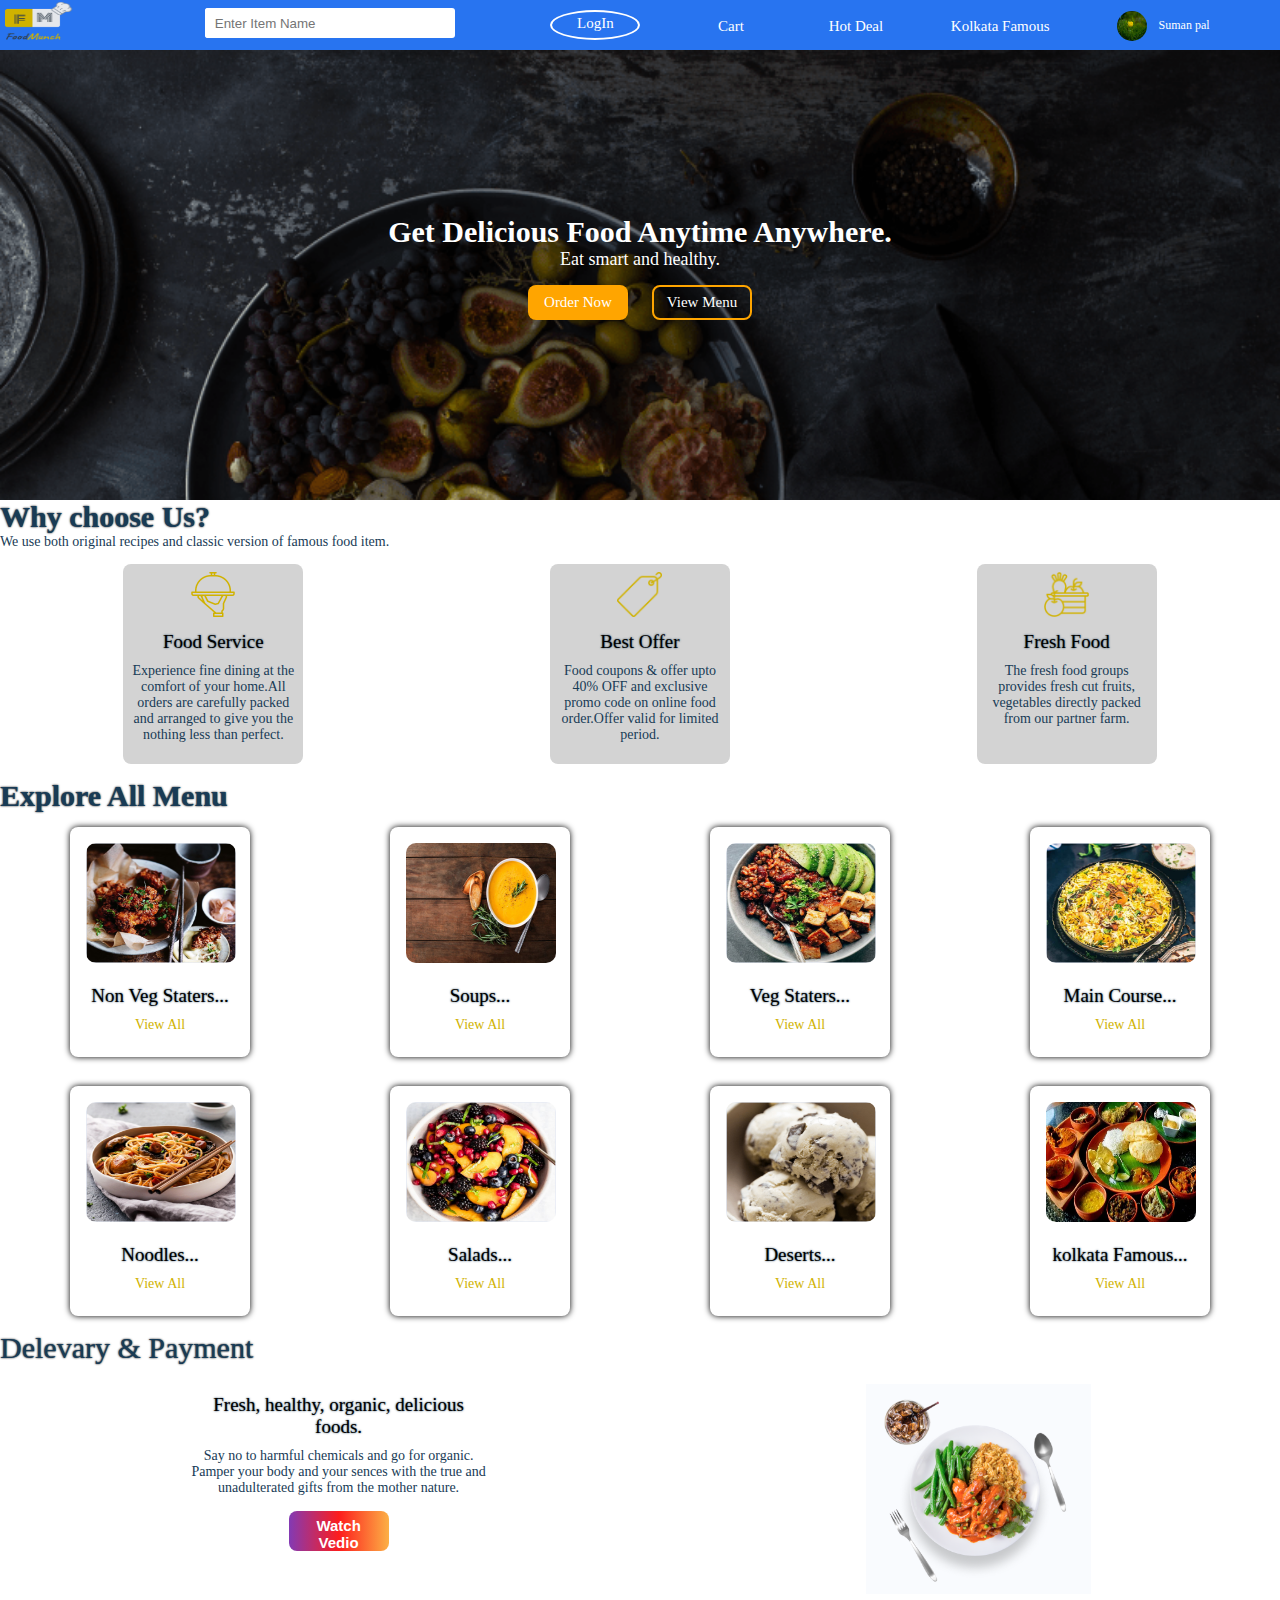
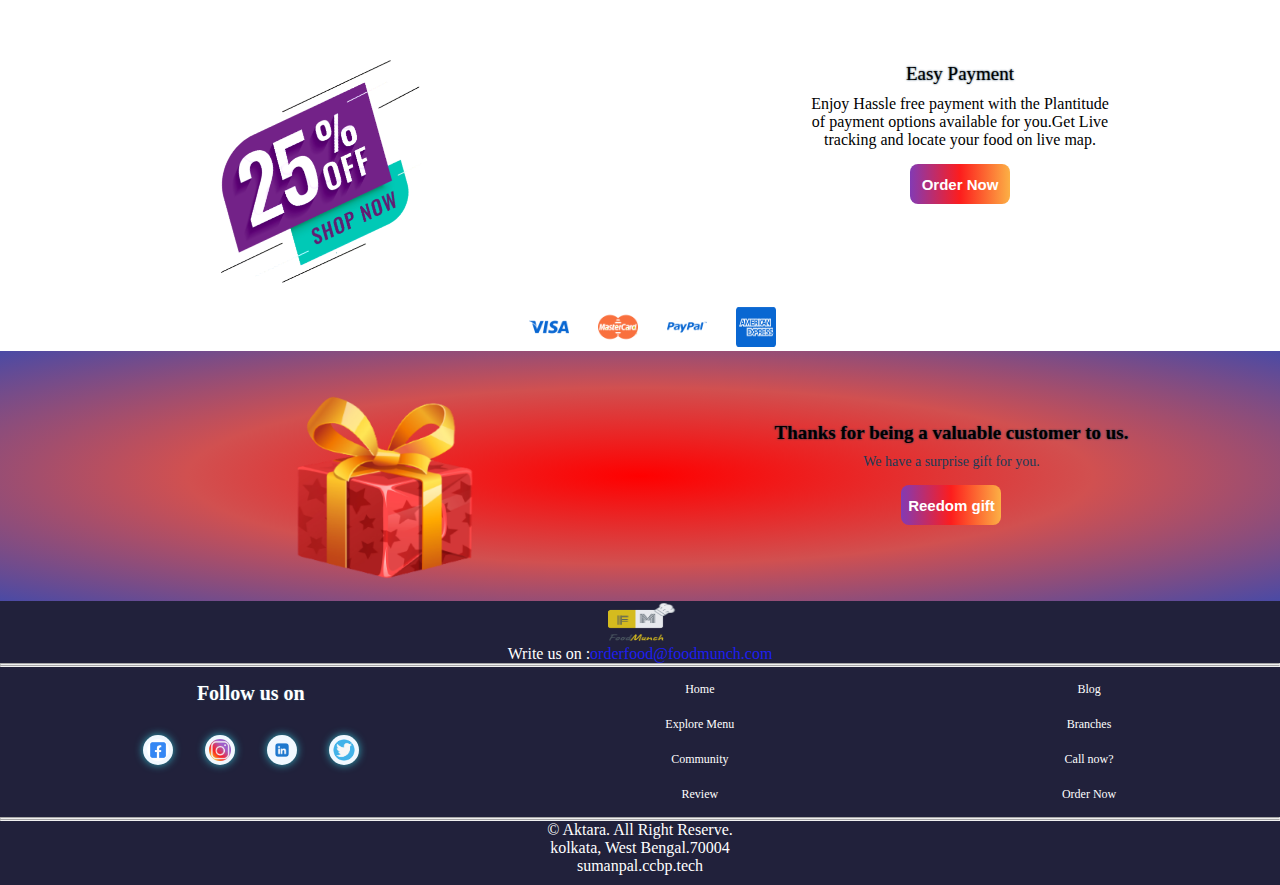
<file: index.html>
<!DOCTYPE html>
<html lang="en">
<head>
    <meta charset="UTF-8">
    <meta name="viewport" content="width=device-width, initial-scale=1.0">
    <link rel="stylesheet" href="food.css">
    <link rel="stylesheet" href="https://cdnjs.cloudflare.com/ajax/libs/font-awesome/6.4.2/css/all.min.css" integrity="sha512-z3gLpd7yknf1YoNbCzqRKc4qyor8gaKU1qmn+CShxbuBusANI9QpRohGBreCFkKxLhei6S9CQXFEbbKuqLg0DA==" crossorigin="anonymous" referrerpolicy="no-referrer" />




    <title>Order Food anytime,anywhere</title>
</head>
<body>
   
    <header>
        <a href="food.html"><img src="fm_logo.png" alt="" class="nav_logo"></a>
         <div class="search">
            <input  class="input"  type="text" placeholder="Enter Item Name "> <a href="#mnu"><div class="label"><label for="" > <i class="fa-solid fa-magnifying-glass" ></i></label></div></a>
         </div>
         <div >
            <a href="login.html"><p class="log">LogIn</p></a>
         </div>
         <div class="cart"><i class="fa-solid fa-cart-shopping"></i> Cart</div>
         <a href="#mnu"><div class="deal">Hot Deal</div></a>
       <div ><a href="kol.html">  <div class="kol">Kolkata Famous</div></a></div>
        <div class="login-photo-cnt">
            
            <div ><img src="field.jpeg" alt="" class="profile-photo"></div>
            <p class="user-name">Suman pal</p>
        </div>
    </header>
<!-- js hover -->
<div id="lg">
</div>
<div id="crt_hvr">
  
</div>



    <!-- banner section -->
    <div class="banner">
       
        <h1 class="banner_heading">Get Delicious Food Anytime Anywhere.</h1>
        <p class="banner_des">Eat smart and healthy.</p>
        <div>
           <a href=""> <button class="btn1">Order Now</button></a>
        <a href="#mnu"><button class="btn2" > View Menu</button></a>
        </div>
    </div>
       
    </div>
    <!-- why choose us section -->
    <h2 class="wcu">Why choose Us?</h2>
    <p class="wcu_para">We use both original recipes and classic version of famous food item.</p>
    <div class="wcu_cnt">
        <div class="wcu_card">
            <img src="food-serve.png" alt="" class="wcu_img">
            <p class="wcu_head">Food Service</p>
            <p class="wcu_para">Experience fine dining at the comfort of your home.All orders are carefully packed and arranged to give you the nothing less than perfect.</p>
        </div>
        <div class="wcu_card">
            <img src="offers-img.png" alt="" class="wcu_img">
            <p class="wcu_head">Best Offer</p>
            <p class="wcu_para">Food coupons & offer upto 40% OFF and exclusive promo code on online food order.Offer valid for limited period.</p>
        </div>
        <div class="wcu_card">
            <img src="fruits-img.png" alt="" class="wcu_img">
            <p class="wcu_head">Fresh Food
            <p class="wcu_para">The fresh food groups provides fresh cut fruits, vegetables directly packed from our partner farm. </p>
        </div>
    </div>
    
   
    
    <!-- menu Section -->
<div id="mnu">
    <h2 class="wcu">Explore All Menu</h2>
    <div class="menu">
        <div class="menu_card">
            <img src="food1.png" alt="" class="menu_img">
            <p class="wcu_head">Non Veg Staters...</p>
            <a href="nonveg.html"> <div class="menu_des">
                <p class="menu_des">View All <i class="fa-solid fa-arrow-right"></i></p>
            </div></a>
        </div>
        <div class="menu_card">
            <img src="soup/soup1.jpg" alt="" class="menu_img">
            <p class="wcu_head">Soups...</p>
            <a href="soup.html"> <div class="menu_des">
                <p class="menu_des">View All <i class="fa-solid fa-arrow-right"></i></p>
            </div></a>
        </div>
        <div class="menu_card">

            <img src="food2.png" alt="" class="menu_img">
            <p class="wcu_head"> Veg Staters...</p>
            <a href="veg.html"> <div class="menu_des">
                <p class="menu_des">View All <i class="fa-solid fa-arrow-right"></i></p>
        </div></a>
    </div>
    <div class="menu_card">
        <img src="food5.png" alt="" class="menu_img">
        <p class="wcu_head">Main Course...</p>
        <a href="maincourse.html"> <div class="menu_des">
            <p class="menu_des">View All <i class="fa-solid fa-arrow-right"></i></p>
        </div></a>
    </div>
</div>

<div class="menu">
    <div class="menu_card">
        <img src="food6.png" alt="" class="menu_img">
        <p class="wcu_head">Noodles...</p>
        <a href="noodles.html"> <div class="menu_des">
            <p class="menu_des">View All <i class="fa-solid fa-arrow-right"></i></p>
        </div></a>
    </div>
    <div class="menu_card">
        <img src="food7.png" alt="" class="menu_img">
        <p class="wcu_head">Salads...</p>
        <a href="salad.html"> <div class="menu_des">
            <p class="menu_des">View All <i class="fa-solid fa-arrow-right"></i></p>
        </div></a>
    </div>
    <div class="menu_card">

        <img src="food9.png" alt="" class="menu_img">
        <p class="wcu_head"> Deserts...</p>
        <a href="desert.html"> <div class="menu_des">
            <p class="menu_des">View All <i class="fa-solid fa-arrow-right"></i></p>
    </div></a>
</div>
<div class="menu_card">
    <img src="food8.webp" alt="" class="menu_img">
    <p class="wcu_head">kolkata Famous...</p>
    <a href="kol.html"> <div class="menu_des">
        <p class="menu_des">View All <i class="fa-solid fa-arrow-right"></i></p>
    </div></a>
</div>
</div>
</div>
<!-- Delevary & Payment Section -->
<p class="wcu">Delevary & Payment</p>
<div class="d_p">
    <div class="d_p1">
        <p class="wcu_head">Fresh, healthy, organic, delicious foods.</p>
        <p class="wcu_para">Say no to harmful chemicals and go for organic. Pamper your body and your sences with the true and unadulterated gifts from the mother nature.</p>
        <a href="https://www.youtube.com/watch?v=Ia7NVoGnT3U&pp=ygUUaGVhbHRoeSBmb29kIHJlY2lwZXM%3D"><button class="D_P_button">Watch Vedio</button></a>
    </div>
    <div class="d_p2">
        <img src="food10.png" alt="" class="D_P_img">
    </div>
</div>
<div class="d_p">
    <div >
        <img src="offer1.png" alt="" class="d_p4">
    </div>
    <div class="d_p3">
        <p class="wcu_head"> Easy Payment</p>
        <p>Enjoy Hassle free payment with the Plantitude of payment options available for you.Get Live tracking and locate your food on live map.</p>
        
        <a href="#mnu"><button class="D_P_button"> Order Now</button></a>
    </div>
</div>
<div class="payment">
    <img src="footer1.png" alt="" class="pmt_option">
    <img src="footer2.png" alt="" class="pmt_option">
    <img src="footer3.png" alt="" class="pmt_option">
    <img src="footer5.png" alt="" class="pmt_option">
    
</div>
<!-- gift section -->
<div class="gift_sec">
    <div >
        <img src="gift.png" alt="" class="gift_img">
    </div>
    <div>
        <h2 class="wcu_head">Thanks for being a valuable customer to us.</h2>
        <p class="wcu_para">We have a surprise gift for you.</p>
      <a href="gift.html">  <button class="D_P_button">Reedom gift</button></a>
    </div>
</div>
<!-- footer Section -->
    
<footer >
    <img src="fm_logo.png" alt="" class="nav_logo">
    <p>Write us on  :<a href="mail:orderfood@foodmunch.com;">orderfood@foodmunch.com</a></p>
    <hr>
    <hr>
    <div class="footer_item">
        <div>
            <p class="wcu_head" id="follow">Follow us on</p>
            <a href="htpps//:fb.com" target="_blank"><img src="../fb.avif" alt="" class="icon"></a>
           <a href="htpps//:instagram.com" target="_blank"> <img src="../insta.png" alt="" class="icon"></a>
            <a href="htpps//:Linkedin.com" target="_blank"><img src="../linkedin.webp" alt="" class="icon"></a>
            <a href="htpps//:tweeter.com" target="_blank"><img src="../tweet.png" alt="" class="icon"></a>
        </div>
        <div >
            <p class="footer_card">Home</p>
            <p class="footer_card">Explore Menu</p>
            <p class="footer_card"> Community</p>
            <p  class="footer_card">Review</p>
        </div>
        <div>
            <p class="footer_card">Blog</p>
            <p class="footer_card">Branches</p>
            <p class="footer_card"> Call now?</p>
            <p  class="footer_card">Order Now</p>
        </div>

    </div>
    <hr><hr>
    <p> &copy; Aktara. All Right Reserve.</p>
    <p>kolkata, West Bengal.70004</p>
    <p>sumanpal.ccbp.tech</p>
</footer>
   <script src="food.js"></script>    
</body>
</html>
</file>
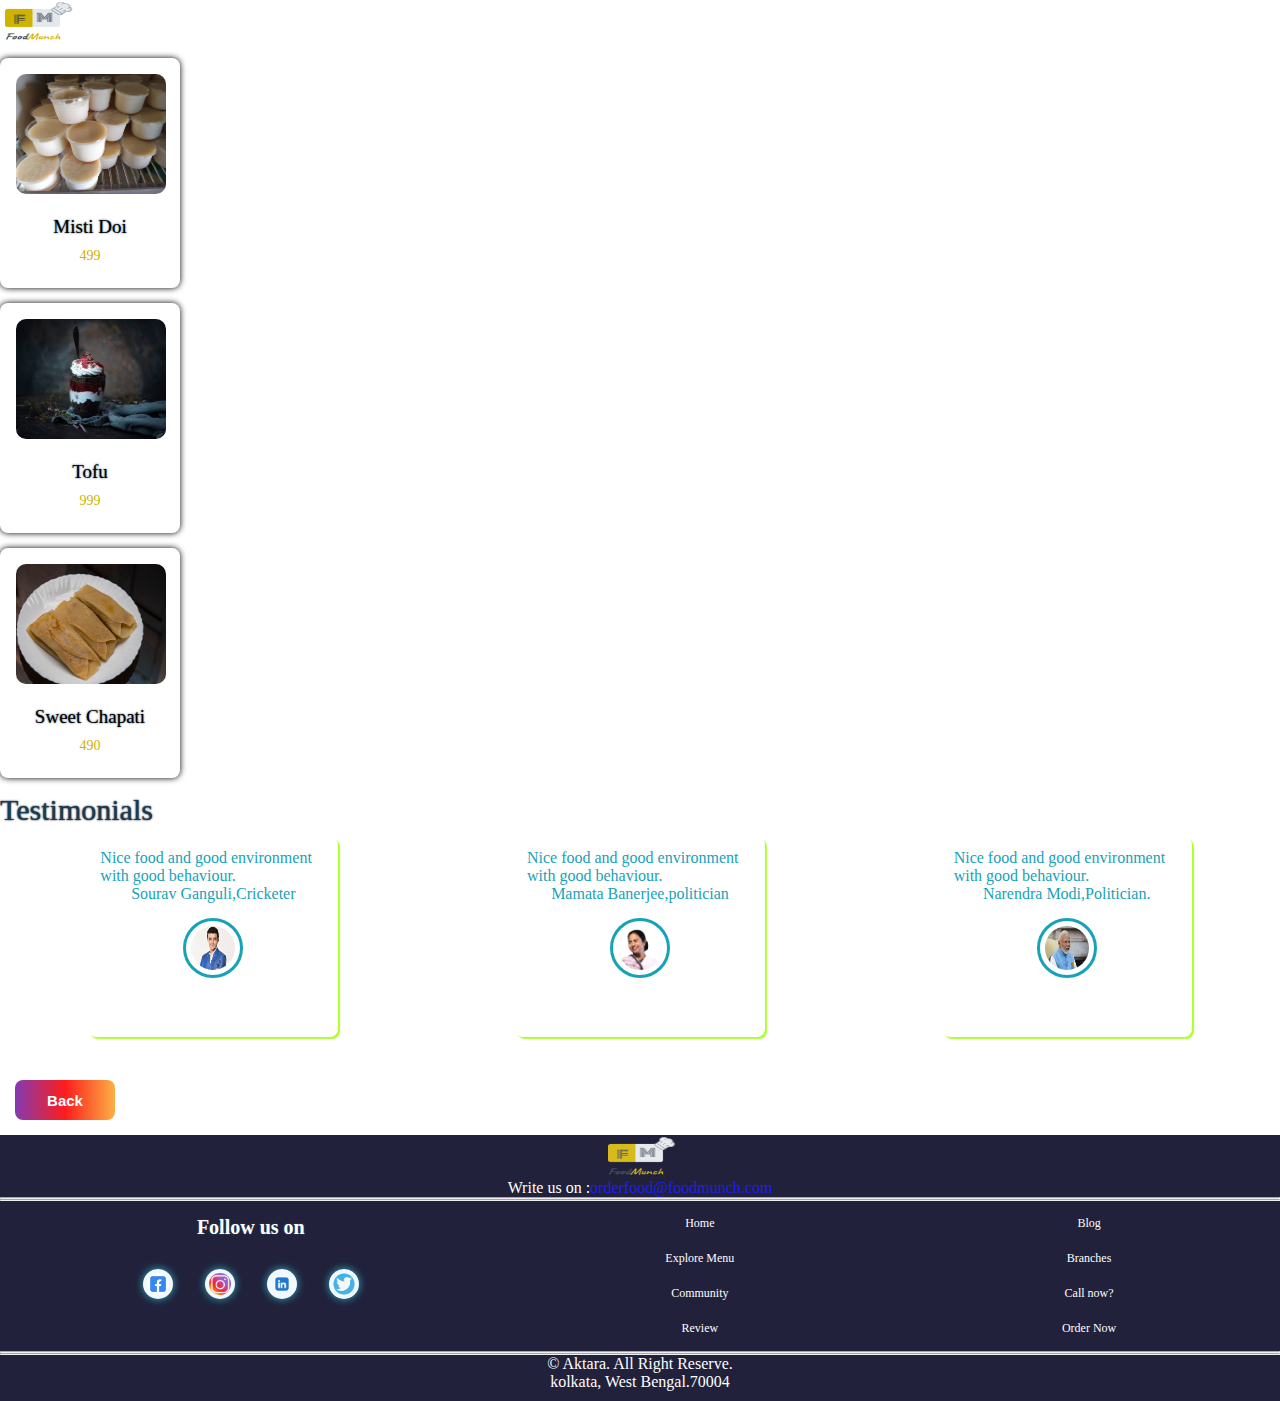
<file: desert.html>
<!DOCTYPE html>
<html lang="en">
<head>
    <meta charset="UTF-8">
    <meta name="viewport" content="width=device-width, initial-scale=1.0">
    <title>select your fav Desserts items</title>
    <link rel="stylesheet" href="food.css">
    <link rel="stylesheet" href="https://cdnjs.cloudflare.com/ajax/libs/font-awesome/6.4.2/css/all.min.css" integrity="sha512-z3gLpd7yknf1YoNbCzqRKc4qyor8gaKU1qmn+CShxbuBusANI9QpRohGBreCFkKxLhei6S9CQXFEbbKuqLg0DA==" crossorigin="anonymous" referrerpolicy="no-referrer" />
</head>
<body>
     <a href="food.html"><img src="fm_logo.png" alt="" class="nav_logo"></a>
    
        <div class="menu_card">
            <img src="dessert/dessert.jpg" alt="" class="menu_img">
            <p class="wcu_head"> Misti Doi</p>
            <a href="nonveg.html"> <div class="menu_des">
                <p class="menu_des"><i class="fa-solid fa-indian-rupee-sign"></i> 499</p>
            </div></a>
        </div>
        <div class="menu_card">
            <img src="dessert/dessert10.jpg" alt="" class="menu_img">
            <p class="wcu_head"> Tofu</p>
            <a href="https//:www.zomato.com"> <div class="menu_des">
                <p class="menu_des"><i class="fa-solid fa-indian-rupee-sign"></i> 999</p>
            </div></a>
        </div>
        <div class="menu_card">
    
            <img src="dessert/dessert2.jpg" alt="" class="menu_img">
            <p class="wcu_head"> Sweet Chapati</p>
            <a href="https//:www.zomato.com"> <div class="menu_des">
                <p class="menu_des"><i class="fa-solid fa-indian-rupee-sign"></i>  490</p>
        </div></a>
    </div>
  
   
   
      
   
    </div>


        
<p class="wcu">Testimonials</p>

<div class="testimonial_cnt">
    <div class="testimonial">
        <i class="fas fa-quote-left quote"></i>
        <p>Nice food and good environment with good behaviour.</p>
        <div class="test_foot">
            <p>Sourav Ganguli,Cricketer</p>
            
            <img src="sourav.jfif" alt="" class="testimonial_img">
        </div>
        <i class="fas fa-star"></i>
        <i class="fas fa-star"></i>
        <i class="fas fa-star"></i>
        <i class="fas fa-star"></i>
    </div>
    <div class="testimonial">
        <i class="fas fa-quote-left quote"></i>
        <p>Nice food and good environment with good behaviour.</p>
        <div class="test_foot">
            <p>Mamata Banerjee,politician</p>
            
            <img src="mamta.jpg" alt="" class="testimonial_img">
        </div>
        <i class="fas fa-star"></i>
        <i class="fas fa-star"></i>
        <i class="fas fa-star"></i>
        <i class="fas fa-star"></i>
    </div>
    <div class="testimonial">
        <i class="fas fa-quote-left quote"></i>
        <p>Nice food and good environment with good behaviour.</p>
        <div class="test_foot">
            <p>Narendra Modi,Politician.</p>
            
            <img src="modi.jfif" alt="" class="testimonial_img">
        </div>
        <i class="fas fa-star"></i>
        <i class="fas fa-star"></i>
        <i class="fas fa-star"></i>
        <i class="fas fa-star"></i>
    </div>
</div>
<br>
<a href="food.html"><button class="D_P_button">
    Back
</button></a>
<br>
<footer >
    <img src="fm_logo.png" alt="" class="nav_logo">
    <p>Write us on  :<a href="mail:orderfood@foodmunch.com;">orderfood@foodmunch.com</a></p>
    <hr>
    <hr>
    <div class="footer_item">
        <div>
            <p class="wcu_head" id="follow">Follow us on</p>
            <a href="htpps//:fb.com" target="_blank"><img src="../fb.avif" alt="" class="icon"></a>
           <a href="htpps//:instagram.com" target="_blank"> <img src="../insta.png" alt="" class="icon"></a>
            <a href="htpps//:Linkedin.com" target="_blank"><img src="../linkedin.webp" alt="" class="icon"></a>
            <a href="htpps//:tweeter.com" target="_blank"><img src="../tweet.png" alt="" class="icon"></a>
        </div>
        <div >
            <p class="footer_card">Home</p>
            <p class="footer_card">Explore Menu</p>
            <p class="footer_card"> Community</p>
            <p  class="footer_card">Review</p>
        </div>
        <div>
            <p class="footer_card">Blog</p>
            <p class="footer_card">Branches</p>
            <p class="footer_card"> Call now?</p>
            <p  class="footer_card">Order Now</p>
        </div>

    </div>
    <hr><hr>
    <p> &copy; Aktara. All Right Reserve.</p>
    <p>kolkata, West Bengal.70004</p>
</footer>
    
</body>
</html>
</file>
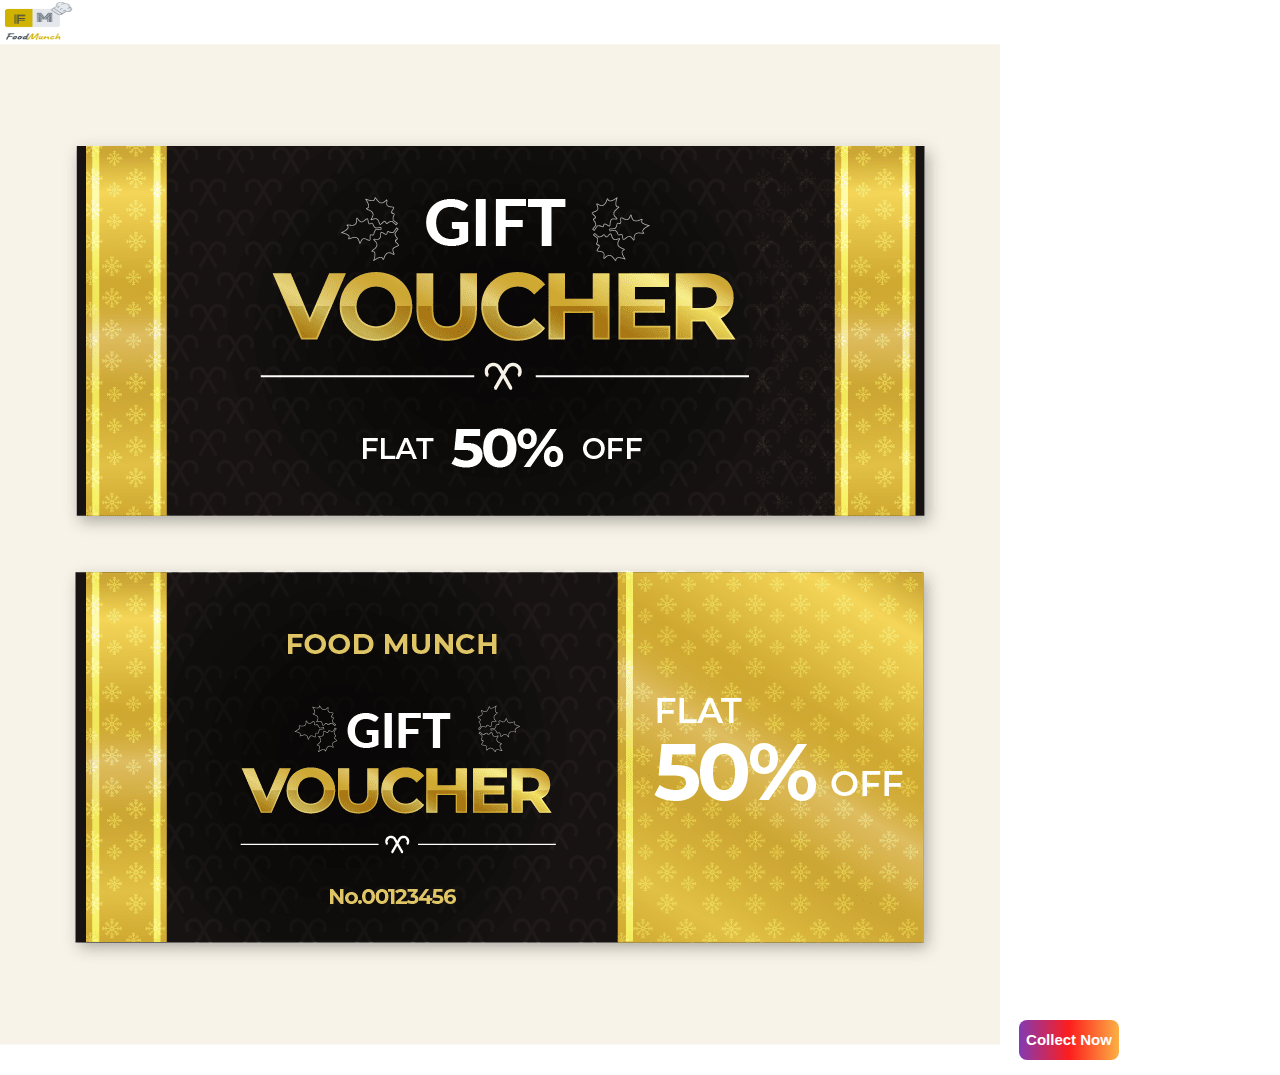
<file: gift.html>
<!DOCTYPE html>
<html lang="en">
<head>
    <meta charset="UTF-8">
    <meta name="viewport" content="width=device-width, initial-scale=1.0">
    <title>Document</title>
    <link rel="stylesheet" href="food.css">
</head>
<body>
    <a href="food.html"><img src="fm_logo.png" alt="" class="nav_logo"></a>
    <br>
    <img src="gift2.png" alt="">
    <a href="food.html"> <button class="D_P_button">Collect Now</button></a>
</body>
</html>
</file>
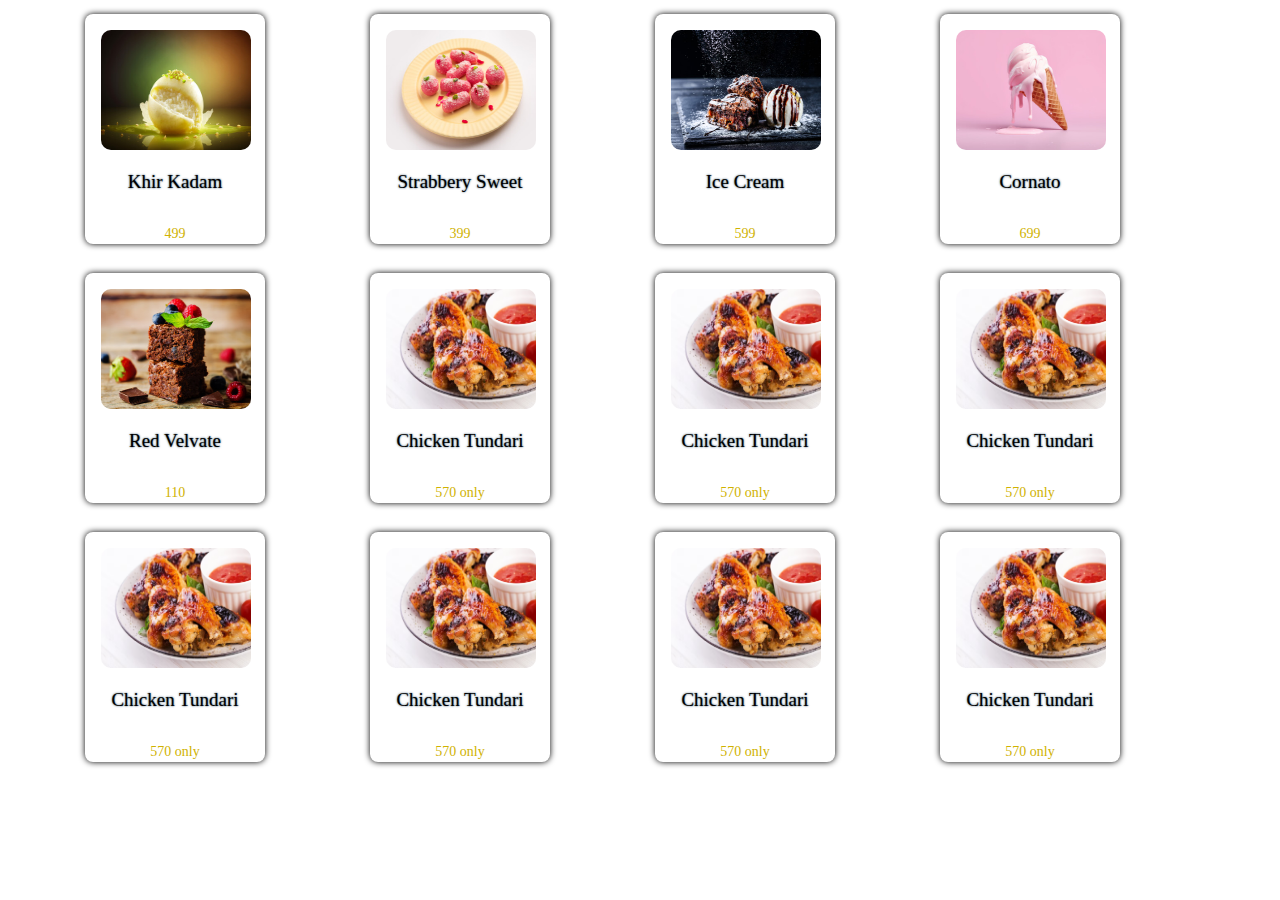
<file: k.html>
<!DOCTYPE html>
<html lang="en">
<head>
    <meta charset="UTF-8">
    <meta name="viewport" content="width=device-width, initial-scale=1.0">
    <title>Document</title>
    <link rel="stylesheet" href="https://stackpath.bootstrapcdn.com/bootstrap/4.5.2/css/bootstrap.min.css" integrity="sha384-JcKb8q3iqJ61gNV9KGb8thSsNjpSL0n8PARn9HuZOnIxN0hoP+VmmDGMN5t9UJ0Z" crossorigin="anonymous" />
    <script src="https://code.jquery.com/jquery-3.5.1.slim.min.js" integrity="sha384-DfXdz2htPH0lsSSs5nCTpuj/zy4C+OGpamoFVy38MVBnE+IbbVYUew+OrCXaRkfj" crossorigin="anonymous"></script>
    <script src="https://cdn.jsdelivr.net/npm/popper.js@1.16.1/dist/umd/popper.min.js" integrity="sha384-9/reFTGAW83EW2RDu2S0VKaIzap3H66lZH81PoYlFhbGU+6BZp6G7niu735Sk7lN" crossorigin="anonymous"></script>
    <script src="https://stackpath.bootstrapcdn.com/bootstrap/4.5.2/js/bootstrap.min.js" integrity="sha384-B4gt1jrGC7Jh4AgTPSdUtOBvfO8shuf57BaghqFfPlYxofvL8/KUEfYiJOMMV+rV" crossorigin="anonymous"></script>
      <link rel="stylesheet" href="food.css">
</head>
<body>
    
    <div class="container">
        <div class="row">
            <div class="col-12 col-md-6 col-lg-3 mt2">
                <div class="menu_card">
                    <img src="dessert/dessert3.jpg" alt="" class="menu_img">
                    <p class="wcu_head">Khir Kadam</p>
                    <a href="https//:www.zomato.com"> <div class="menu_des">
                        <p class="menu_des"><i class="fa-solid fa-indian-rupee-sign"></i>  499</p>
                    </div></a>
                </div>  

            </div>
            <div class="col-12 col-md-6 col-lg-3 mt2">
                <div class="menu_card">
                    <img src="dessert/dessert4.jpg" alt="" class="menu_img">
                    <p class="wcu_head">Strabbery Sweet</p>
                    <a href="nonveg.html"> <div class="menu_des">
                        <p class="menu_des"><i class="fa-solid fa-indian-rupee-sign"></i> 399</p>
                    </div></a>
                </div>
            </div>
            <div class="col-12 col-md-6 col-lg-3 mt2">
        <div class="menu_card">
            <img src="dessert/dessert5.jpg" alt="" class="menu_img">
            <p class="wcu_head">Ice Cream</p>
            <a href="https//:www.zomato.com"> <div class="menu_des">
                <p class="menu_des"><i class="fa-solid fa-indian-rupee-sign"></i> 599</p>
            </div></a>
        </div>
            </div>
            <div class="col-12 col-md-6 col-lg-3 mt2">
                  <div class="menu_card">
    
                    <img src="dessert/dessert7.jpg" alt="" class="menu_img">
                    <p class="wcu_head"> Cornato</p>
                    <a href="https//:www.zomato.com"> <div class="menu_des">
                        <p class="menu_des"><i class="fa-solid fa-indian-rupee-sign"></i> 699</p>
                </div></a>
            </div>
            </div>
            <div class="col-12 col-md-6 col-lg-3 mt2">
                <div class="menu_card">
                    <img src="dessert/dessert9.jpg" alt="" class="menu_img">
                    <p class="wcu_head">Red Velvate</p>
                    <a href="https//:www.zomato.com"> <div class="menu_des">
                        <p class="menu_des"><i class="fa-solid fa-indian-rupee-sign"></i>  110</p>
                    </div></a>
                </div>
            </div>
            <div class="col-12 col-md-6 col-lg-3 mt2"> 
                <div class="menu_card">
                    <img src="nonveg/tundari.avif"  alt="" class="menu_img">
                    <p class="wcu_head">Chicken Tundari</p>
                    <a href="https//:www.zomato.com"> <div class="menu_des">
                        <p class="menu_des"><i class="fa-solid fa-indian-rupee-sign"></i>   570 only </p>
                    </div></a>
                </div>
            </div>
            <div class="col-12 col-md-6 col-lg-3 mt2">
                <div class="menu_card">
                    <img src="nonveg/tundari.avif"  alt="" class="menu_img">
                    <p class="wcu_head">Chicken Tundari</p>
                    <a href="https//:www.zomato.com"> <div class="menu_des">
                        <p class="menu_des"><i class="fa-solid fa-indian-rupee-sign"></i>   570 only </p>
                    </div></a>
                </div>
            </div>
            <div class="col-12 col-md-6 col-lg-3 mt2">
                <div class="menu_card">
                    <img src="nonveg/tundari.avif"  alt="" class="menu_img">
                    <p class="wcu_head">Chicken Tundari</p>
                    <a href="https//:www.zomato.com"> <div class="menu_des">
                        <p class="menu_des"><i class="fa-solid fa-indian-rupee-sign"></i>   570 only </p>
                    </div></a>
                </div>
            </div>
            <div class="col-12 col-md-6 col-lg-3 mt2">
                <div class="menu_card">
                    <img src="nonveg/tundari.avif"  alt="" class="menu_img">
                    <p class="wcu_head">Chicken Tundari</p>
                    <a href="https//:www.zomato.com"> <div class="menu_des">
                        <p class="menu_des"><i class="fa-solid fa-indian-rupee-sign"></i>   570 only </p>
                    </div></a>
                </div>
            </div>
            <div class="col-12 col-md-6 col-lg-3 mt2">
                <div class="menu_card">
                    <img src="nonveg/tundari.avif"  alt="" class="menu_img">
                    <p class="wcu_head">Chicken Tundari</p>
                    <a href="https//:www.zomato.com"> <div class="menu_des">
                        <p class="menu_des"><i class="fa-solid fa-indian-rupee-sign"></i>   570 only </p>
                    </div></a>
                </div>
            </div>
            <div class="col-12 col-md-6 col-lg-3 mt2">
                <div class="menu_card">
                    <img src="nonveg/tundari.avif"  alt="" class="menu_img">
                    <p class="wcu_head">Chicken Tundari</p>
                    <a href="https//:www.zomato.com"> <div class="menu_des">
                        <p class="menu_des"><i class="fa-solid fa-indian-rupee-sign"></i>   570 only </p>
                    </div></a>
                </div>
            </div>
            <div class="col-12 col-md-6 col-lg-3 mt2">
                <div class="menu_card">
                    <img src="nonveg/tundari.avif"  alt="" class="menu_img">
                    <p class="wcu_head">Chicken Tundari</p>
                    <a href="https//:www.zomato.com"> <div class="menu_des">
                        <p class="menu_des"><i class="fa-solid fa-indian-rupee-sign"></i>   570 only </p>
                    </div></a>
                </div>
            </div>
        </div>
    </div>
</body>
</html>
</file>
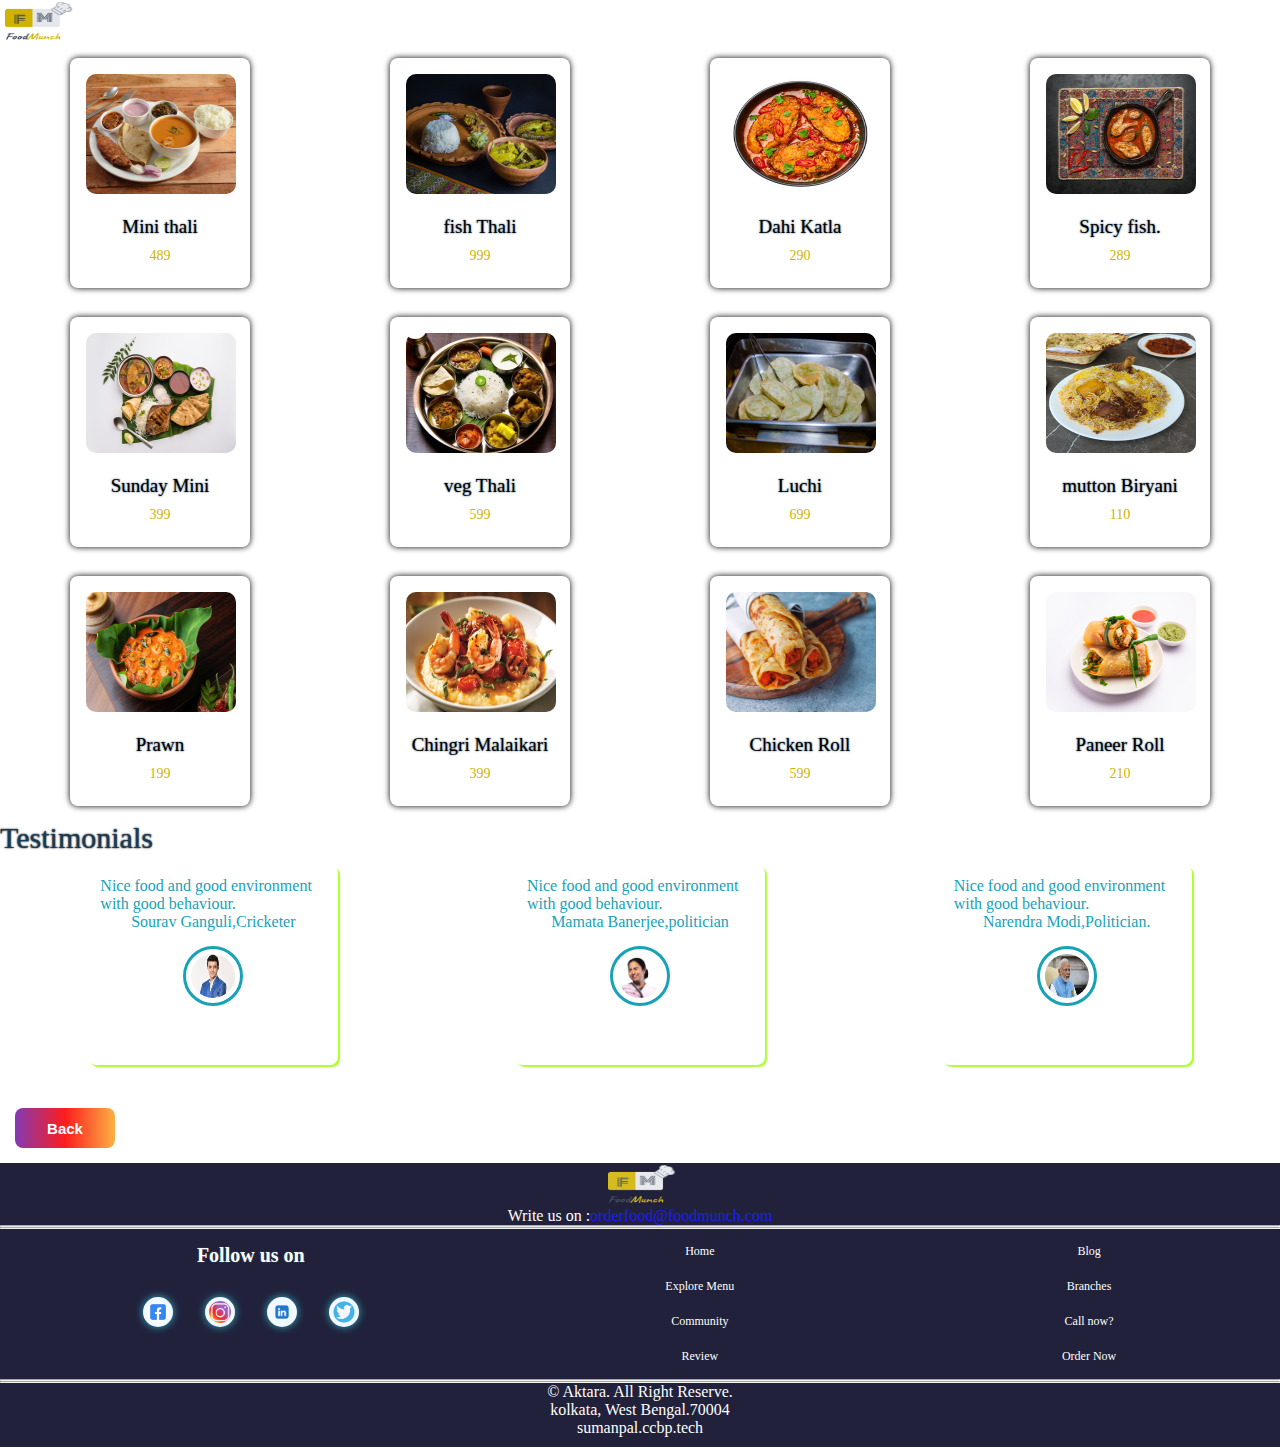
<file: kol.html>
<!DOCTYPE html>
<html lang="en">
<head>
    <meta charset="UTF-8">
    <meta name="viewport" content="width=device-width, initial-scale=1.0">
    <link rel="stylesheet" href="food.css">
    <link rel="stylesheet" href="https://cdnjs.cloudflare.com/ajax/libs/font-awesome/6.4.2/css/all.min.css" integrity="sha512-z3gLpd7yknf1YoNbCzqRKc4qyor8gaKU1qmn+CShxbuBusANI9QpRohGBreCFkKxLhei6S9CQXFEbbKuqLg0DA==" crossorigin="anonymous" referrerpolicy="no-referrer" />
    <title>select your fav Kolkata's items</title>
</head>
<body>
    <a href="food.html"><img src="fm_logo.png" alt="" class="nav_logo"></a>
    <div class="menu">
        <div class="menu_card">
            <img src="kol/kol.jpg" alt="" class="menu_img">
            <p class="wcu_head"> Mini thali</p>
            <a href="nonveg.html"> <div class="menu_des">
                <p class="menu_des"><i class="fa-solid fa-indian-rupee-sign"></i> 489</p>
            </div></a>
        </div>
        <div class="menu_card">
            <img src="kol/kol2.jpg" alt="" class="menu_img">
            <p class="wcu_head"> fish Thali</p>
            <a href="https//:www.zomato.com"> <div class="menu_des">
                <p class="menu_des"><i class="fa-solid fa-indian-rupee-sign"></i> 999</p>
            </div></a>
        </div>
        <div class="menu_card">
    
            <img src="kol/kol3.jpg" alt="" class="menu_img">
            <p class="wcu_head"> Dahi Katla</p>
            <a href="https//:www.zomato.com"> <div class="menu_des">
                <p class="menu_des"><i class="fa-solid fa-indian-rupee-sign"></i>  290</p>
        </div></a>
    </div>
    <div class="menu_card">
        <img src="kol/kol5.jpg" alt="" class="menu_img">
        <p class="wcu_head">Spicy fish.</p>
        <a href="https//:www.zomato.com"> <div class="menu_des">
            <p class="menu_des"><i class="fa-solid fa-indian-rupee-sign"></i>  289</p>
        </div></a>
    </div>
    </div>
    <div class="menu">
        <div class="menu_card">
            <img src="kol/kol4.jpg" alt="" class="menu_img">
            <p class="wcu_head">Sunday Mini</p>
            <a href="nonveg.html"> <div class="menu_des">
                <p class="menu_des"><i class="fa-solid fa-indian-rupee-sign"></i> 399</p>
            </div></a>
        </div>
        <div class="menu_card">
            <img src="kol/kol6.jpg" alt="" class="menu_img">
            <p class="wcu_head">veg Thali</p>
            <a href="https//:www.zomato.com"> <div class="menu_des">
                <p class="menu_des"><i class="fa-solid fa-indian-rupee-sign"></i> 599</p>
            </div></a>
        </div>
        <div class="menu_card">
    
            <img src="kol/kol7.jpg" alt="" class="menu_img">
            <p class="wcu_head"> Luchi</p>
            <a href="https//:www.zomato.com"> <div class="menu_des">
                <p class="menu_des"><i class="fa-solid fa-indian-rupee-sign"></i> 699</p>
        </div></a>
    </div>
    <div class="menu_card">
        <img src="kol/kolbyriani.jpg" alt="" class="menu_img">
        <p class="wcu_head">mutton Biryani</p>
        <a href="https//:www.zomato.com"> <div class="menu_des">
            <p class="menu_des"><i class="fa-solid fa-indian-rupee-sign"></i>  110</p>
        </div></a>
    </div>
    </div>
    <div class="menu">
        <div class="menu_card">
            <img src="kol/rawn.jpg" alt="" class="menu_img">
            <p class="wcu_head">Prawn</p>
            <a href="nonveg.html"> <div class="menu_des">
                <p class="menu_des"><i class="fa-solid fa-indian-rupee-sign"></i> 199</p>
            </div></a>
        </div>
        <div class="menu_card">
            <img src="kol/prawn3.jpg" alt="" class="menu_img">
            <p class="wcu_head">Chingri Malaikari</p>
            <a href="https//:www.zomato.com"> <div class="menu_des">
                <p class="menu_des"><i class="fa-solid fa-indian-rupee-sign"></i> 399</p>
            </div></a>
        </div>
        <div class="menu_card">
    
            <img src="kol/kol9.jpg" alt="" class="menu_img">
            <p class="wcu_head"> Chicken Roll</p>
            <a href="https//:www.zomato.com"> <div class="menu_des">
                <p class="menu_des"><i class="fa-solid fa-indian-rupee-sign"></i> 599</p>
        </div></a>
    </div>
    <div class="menu_card">
        <img src="kol/kol8.jpg" alt="" class="menu_img">
        <p class="wcu_head">Paneer Roll</p>
        <a href="https//:www.zomato.com"> <div class="menu_des">
            <p class="menu_des"><i class="fa-solid fa-indian-rupee-sign"></i>  210</p>
        </div></a>
    </div>
    </div>


        
<p class="wcu">Testimonials</p>

<div class="testimonial_cnt">
    <div class="testimonial">
        <i class="fas fa-quote-left quote"></i>
        <p>Nice food and good environment with good behaviour.</p>
        <div class="test_foot">
            <p>Sourav Ganguli,Cricketer</p>
            
            <img src="sourav.jfif" alt="" class="testimonial_img">
        </div>
        <i class="fas fa-star"></i>
        <i class="fas fa-star"></i>
        <i class="fas fa-star"></i>
        <i class="fas fa-star"></i>
    </div>
    <div class="testimonial">
        <i class="fas fa-quote-left quote"></i>
        <p>Nice food and good environment with good behaviour.</p>
        <div class="test_foot">
            <p>Mamata Banerjee,politician</p>
            
            <img src="mamta.jpg" alt="" class="testimonial_img">
        </div>
        <i class="fas fa-star"></i>
        <i class="fas fa-star"></i>
        <i class="fas fa-star"></i>
        <i class="fas fa-star"></i>
    </div>
    <div class="testimonial">
        <i class="fas fa-quote-left quote"></i>
        <p>Nice food and good environment with good behaviour.</p>
        <div class="test_foot">
            <p>Narendra Modi,Politician.</p>
            
            <img src="modi.jfif" alt="" class="testimonial_img">
        </div>
        <i class="fas fa-star"></i>
        <i class="fas fa-star"></i>
        <i class="fas fa-star"></i>
        <i class="fas fa-star"></i>
    </div>
</div>
<br>
<a href="food.html"><button class="D_P_button">
    Back
</button></a>
<br>
<footer >
    <img src="fm_logo.png" alt="" class="nav_logo">
    <p>Write us on  :<a href="mail:orderfood@foodmunch.com;">orderfood@foodmunch.com</a></p>
    <hr>
    <hr>
    <div class="footer_item">
        <div>
            <p class="wcu_head" id="follow">Follow us on</p>
            <a href="htpps//:fb.com" target="_blank"><img src="../fb.avif" alt="" class="icon"></a>
           <a href="htpps//:instagram.com" target="_blank"> <img src="../insta.png" alt="" class="icon"></a>
            <a href="htpps//:Linkedin.com" target="_blank"><img src="../linkedin.webp" alt="" class="icon"></a>
            <a href="htpps//:tweeter.com" target="_blank"><img src="../tweet.png" alt="" class="icon"></a>
        </div>
        <div >
            <p class="footer_card">Home</p>
            <p class="footer_card">Explore Menu</p>
            <p class="footer_card"> Community</p>
            <p  class="footer_card">Review</p>
        </div>
        <div>
            <p class="footer_card">Blog</p>
            <p class="footer_card">Branches</p>
            <p class="footer_card"> Call now?</p>
            <p  class="footer_card">Order Now</p>
        </div>

    </div>
    <hr><hr>
    <p> &copy; Aktara. All Right Reserve.</p>
    <p>kolkata, West Bengal.70004</p>
    <p>sumanpal.ccbp.tech</p>
</footer>
    
</body>
</html>
</file>
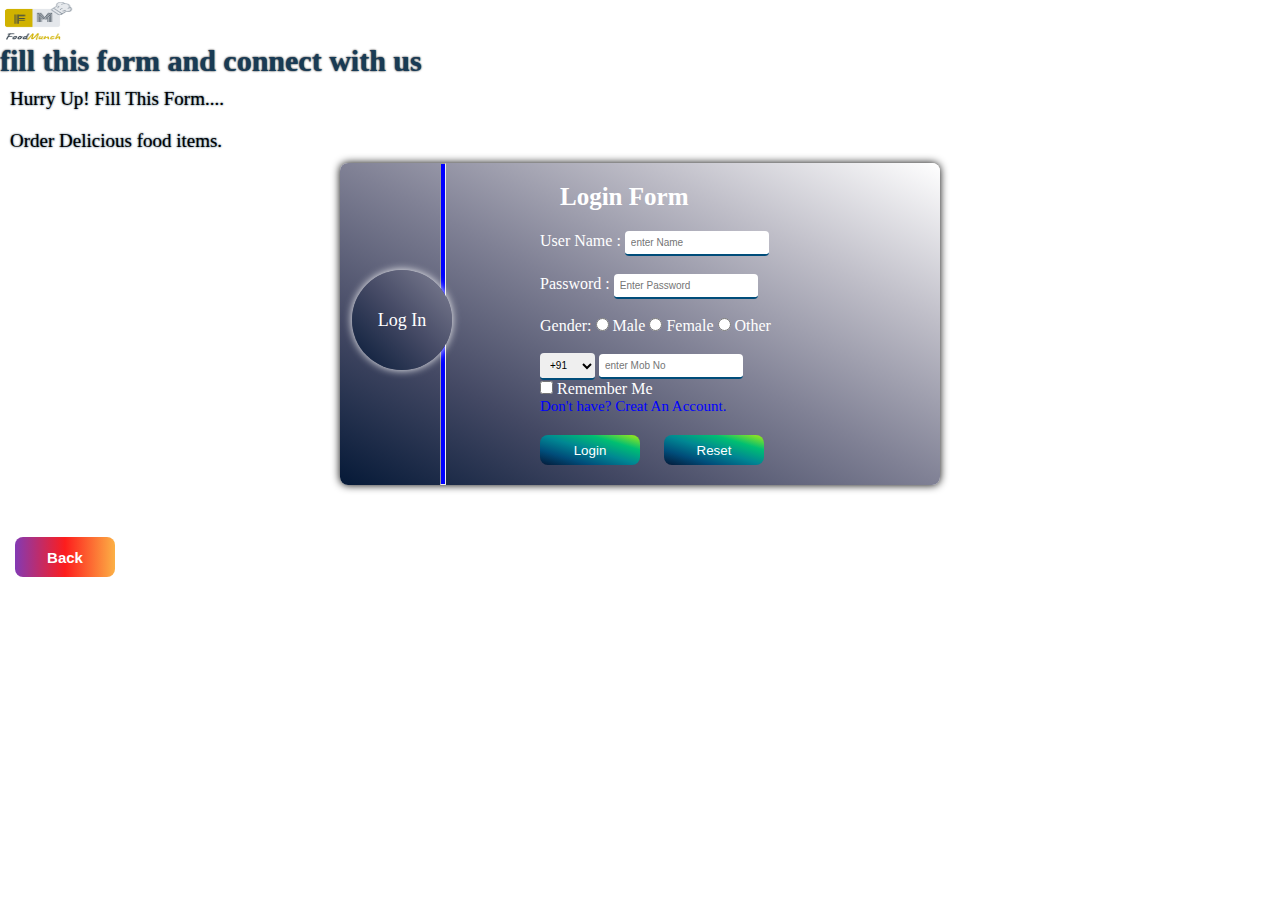
<file: login.html>
<!DOCTYPE html>
<html lang="en">
<head>
    <meta charset="UTF-8">
    <meta name="viewport" content="width=device-width, initial-scale=1.0">
    <title>Log In Page</title>
    <link rel="stylesheet" href="food.css">
    <style>
*{
   box-sizing: border-box;
   margin: 0px;
   padding: 0px; 
  
}

      
    </style>
</head>
<body>
    <a href="food.html"><img src="fm_logo.png" alt="" class="nav_logo"></a>
    <h1 class="wcu">fill this form and connect with us</h1>
    <p class="wcu_head">Hurry Up!  Fill This Form....</p>
    <p class="wcu_head">Order Delicious food items.</p>

     <div class="form_cnt">
        <div class="form">
            <hr class="hr">
            <div class="log_logo">
                <p class="log_logo_txt">Log In</p>
            </div>
            
        </div>
       

        <form  class="login_form">
            <h1 class="log_head">Login Form</h1>
              
                <label for="a" > User Name :</label>
                <input class="i_p" type="text" id="a" placeholder="enter Name" name="name" required autofocus> <br> <br>
                <label for="b" >Password :</label> 
                <input class="i_p" type="password" id="b" placeholder="Enter Password" name="pass" pattern="[A-Z,0-9]{4-8}"> <br><br>
                <label for="c" > Gender:</label> 
                <input type="radio" name="Gender" id="m" ><label for="m"> Male</label>
                <input type="radio"name="Gender" id="f" ><label for="f"> Female</label>
                <input type="radio"name="Gender" id="o" > <label for="o"> Other </label><br><br>
                    <!-- <label for="" class="wcu_para"> upload photo : </label><input type="file" accept=".jpg, .png"> <br><br> -->
                    <select class="i_p">
                        <option value="">+91</option>
                        <option value="">+17</option>
                        <option value="">+27</option>
                        <option value="">+101</option>
                        <option value="">+78</option>
                        <option value="">+26</option>
                    </select>         
                           <input class="i_p" type="tel"  placeholder="enter Mob No" > <br>  
                            <input type="checkbox"><label for=""> Remember Me</label>
                            <a href="signup.html" target="_blank"><p class="creat_acc">Don't have? Creat An Account.</p></a>
               <!-- <p><input type="checkbox" id="ch" ><label for="ch" > I hereby decleare that above ststements are true, if any Suspance occur i will be liable for this.</label> <br> -->
           
            <button class="button">Login</button>      <button class="button">Reset </button> <br>
              </form>
     </div>
             
              
        <br><br> 
        <a href="food.html"><button  class="D_P_button">Back</button></a>
        <br>
     
<script src="login.js"></script>
</body>
</html>
</file>
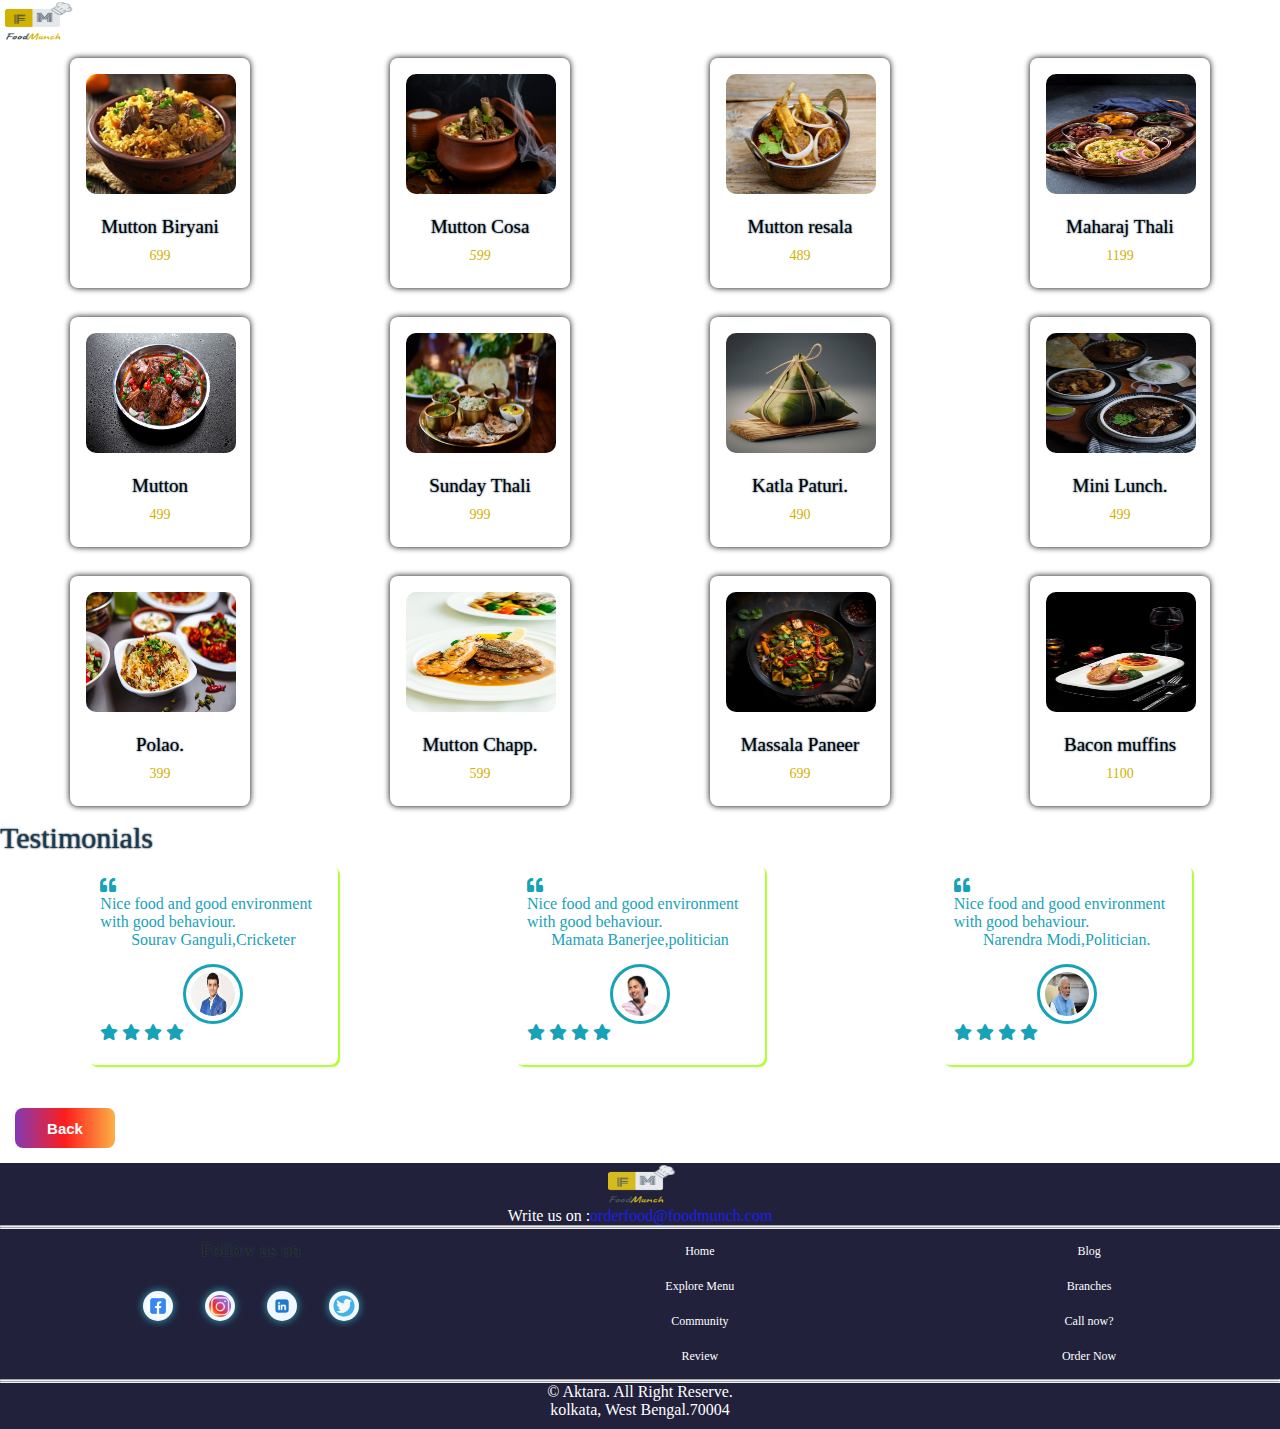
<file: maincourse.html>
<!DOCTYPE html>
<html lang="en">
<head>
    <meta charset="UTF-8">
    <meta name="viewport" content="width=device-width, initial-scale=1.0">
    <title>select your fav Main course items</title>
    <link rel="stylesheet" href="food.css">
    <link rel="stylesheet" href="https://cdnjs.cloudflare.com/ajax/libs/font-awesome/5.15.3/css/all.min.css"/>
    <link rel="stylesheet" href="https://cdnjs.cloudflare.com/ajax/libs/font-awesome/6.4.2/css/all.min.css" integrity="sha512-z3gLpd7yknf1YoNbCzqRKc4qyor8gaKU1qmn+CShxbuBusANI9QpRohGBreCFkKxLhei6S9CQXFEbbKuqLg0DA==" crossorigin="anonymous" referrerpolicy="no-referrer" />
</head>
<body>
    <a href="food.html"><img src="fm_logo.png" alt="" class="nav_logo"></a>
    <div class="menu">
        <div class="menu_card">
            <img src="main/muttonbyrani.jpg" alt="" class="menu_img">
            <p class="wcu_head">Mutton Biryani</p>
            <a href="nonveg.html"> <div class="menu_des">
                <p class="menu_des"><i class="fa-solid fa-indian-rupee-sign"></i>  699</p>
            </div></a>
        </div>
        <div class="menu_card">
            <img src="main/muttonby.jpg" alt="" class="menu_img">
            <p class="wcu_head">Mutton Cosa</p>
            <a href="https//:www.zomato.com"> <div class="menu_des">
                <p class="menu_des"><i class="fa-solid fa-indian-rupee-sign">  599</i></p>
            </div></a>
        </div>
        <div class="menu_card">

            <img src="main/mutton3.jpg" alt="" class="menu_img">
            <p class="wcu_head">Mutton resala</p>
            <a href="https//:www.zomato.com"> <div class="menu_des">
                <p class="menu_des"><i class="fa-solid fa-indian-rupee-sign"></i> 489</p>
        </div></a>
    </div>
    <div class="menu_card">
        <img src="main/main9.avif" alt="" class="menu_img">
        <p class="wcu_head">Maharaj Thali</p>
        <a href="https//:www.zomato.com"> <div class="menu_des">
            <p class="menu_des">  <i class="fa-solid fa-indian-rupee-sign"></i>  1199</p>
        </div></a>
    </div>
</div>
<div class="menu">
    <div class="menu_card">
        <img src="main/main6.avif" alt="" class="menu_img">
        <p class="wcu_head"> Mutton</p>
        <a href="nonveg.html"> <div class="menu_des">
            <p class="menu_des"><i class="fa-solid fa-indian-rupee-sign"></i> 499</p>
        </div></a>
    </div>
    <div class="menu_card">
        <img src="main/main7.avif" alt="" class="menu_img">
        <p class="wcu_head"> Sunday Thali</p>
        <a href="https//:www.zomato.com"> <div class="menu_des">
            <p class="menu_des"><i class="fa-solid fa-indian-rupee-sign"></i> 999</p>
        </div></a>
    </div>
    <div class="menu_card">

        <img src="nonveg/paturi.jpg" alt="" class="menu_img">
        <p class="wcu_head"> Katla Paturi.</p>
        <a href="https//:www.zomato.com"> <div class="menu_des">
            <p class="menu_des"><i class="fa-solid fa-indian-rupee-sign"></i>  490</p>
    </div></a>
</div>
<div class="menu_card">
    <img src="main/mutton.avif" alt="" class="menu_img">
    <p class="wcu_head">Mini Lunch.</p>
    <a href="https//:www.zomato.com"> <div class="menu_des">
        <p class="menu_des"><i class="fa-solid fa-indian-rupee-sign"></i>  499</p>
    </div></a>
</div>
</div>
<div class="menu">
    <div class="menu_card">
        <img src="main/main10.avif" alt="" class="menu_img">
        <p class="wcu_head">Polao.</p>
        <a href="nonveg.html"> <div class="menu_des">
            <p class="menu_des"><i class="fa-solid fa-indian-rupee-sign"></i> 399</p>
        </div></a>
    </div>
    <div class="menu_card">
        <img src="main/main2.avif" alt="" class="menu_img">
        <p class="wcu_head">Mutton Chapp.</p>
        <a href="https//:www.zomato.com"> <div class="menu_des">
            <p class="menu_des"><i class="fa-solid fa-indian-rupee-sign"></i> 599</p>
        </div></a>
    </div>
    <div class="menu_card">

        <img src="main/main3.avif" alt="" class="menu_img">
        <p class="wcu_head"> Massala Paneer</p>
        <a href="https//:www.zomato.com"> <div class="menu_des">
            <p class="menu_des"><i class="fa-solid fa-indian-rupee-sign"></i> 699</p>
    </div></a>
</div>
<div class="menu_card">
    <img src="main/main4.avif" alt="" class="menu_img">
    <p class="wcu_head">Bacon muffins</p>
    <a href="https//:www.zomato.com"> <div class="menu_des">
        <p class="menu_des"><i class="fa-solid fa-indian-rupee-sign"></i>  1100</p>
    </div></a>
</div>
</div>



<p class="wcu">Testimonials</p>

<div class="testimonial_cnt">
    <div class="testimonial">
        <i class="fas fa-quote-left quote"></i>
        <p>Nice food and good environment with good behaviour.</p>
        <div class="test_foot">
            <p>Sourav Ganguli,Cricketer</p>
            
            <img src="sourav.jfif" alt="" class="testimonial_img">
        </div>
        <i class="fas fa-star"></i>
        <i class="fas fa-star"></i>
        <i class="fas fa-star"></i>
        <i class="fas fa-star"></i>
    </div>
    <div class="testimonial">
        <i class="fas fa-quote-left quote"></i>
        <p>Nice food and good environment with good behaviour.</p>
        <div class="test_foot">
            <p>Mamata Banerjee,politician</p>
            
            <img src="mamta.jpg" alt="" class="testimonial_img">
        </div>
        <i class="fas fa-star"></i>
        <i class="fas fa-star"></i>
        <i class="fas fa-star"></i>
        <i class="fas fa-star"></i>
    </div>
    <div class="testimonial">
        <i class="fas fa-quote-left quote"></i>
        <p>Nice food and good environment with good behaviour.</p>
        <div class="test_foot">
            <p>Narendra Modi,Politician.</p>
            
            <img src="modi.jfif" alt="" class="testimonial_img">
        </div>
        <i class="fas fa-star"></i>
        <i class="fas fa-star"></i>
        <i class="fas fa-star"></i>
        <i class="fas fa-star"></i>
    </div>
</div>
<br>
<a href="food.html"><button class="D_P_button">
    Back
</button></a>
<br>
<footer >
    <img src="fm_logo.png" alt="" class="nav_logo">
    <p>Write us on  :<a href="mail:orderfood@foodmunch.com;">orderfood@foodmunch.com</a></p>
    <hr>
    <hr>
    <div class="footer_item">
        <div>
            <p class="wcu_head">Follow us on</p>
            <a href="htpps//:fb.com" target="_blank"><img src="../fb.avif" alt="" class="icon"></a>
           <a href="htpps//:instagram.com" target="_blank"> <img src="../insta.png" alt="" class="icon"></a>
            <a href="htpps//:Linkedin.com" target="_blank"><img src="../linkedin.webp" alt="" class="icon"></a>
            <a href="htpps//:tweeter.com" target="_blank"><img src="../tweet.png" alt="" class="icon"></a>
        </div>
        <div >
            <p class="footer_card">Home</p>
            <p class="footer_card">Explore Menu</p>
            <p class="footer_card"> Community</p>
            <p  class="footer_card">Review</p>
        </div>
        <div>
            <p class="footer_card">Blog</p>
            <p class="footer_card">Branches</p>
            <p class="footer_card"> Call now?</p>
            <p  class="footer_card">Order Now</p>
        </div>

    </div>
    <hr><hr>
    <p> &copy; Aktara. All Right Reserve.</p>
    <p>kolkata, West Bengal.70004</p>
</footer>

</body>
</html>
</file>
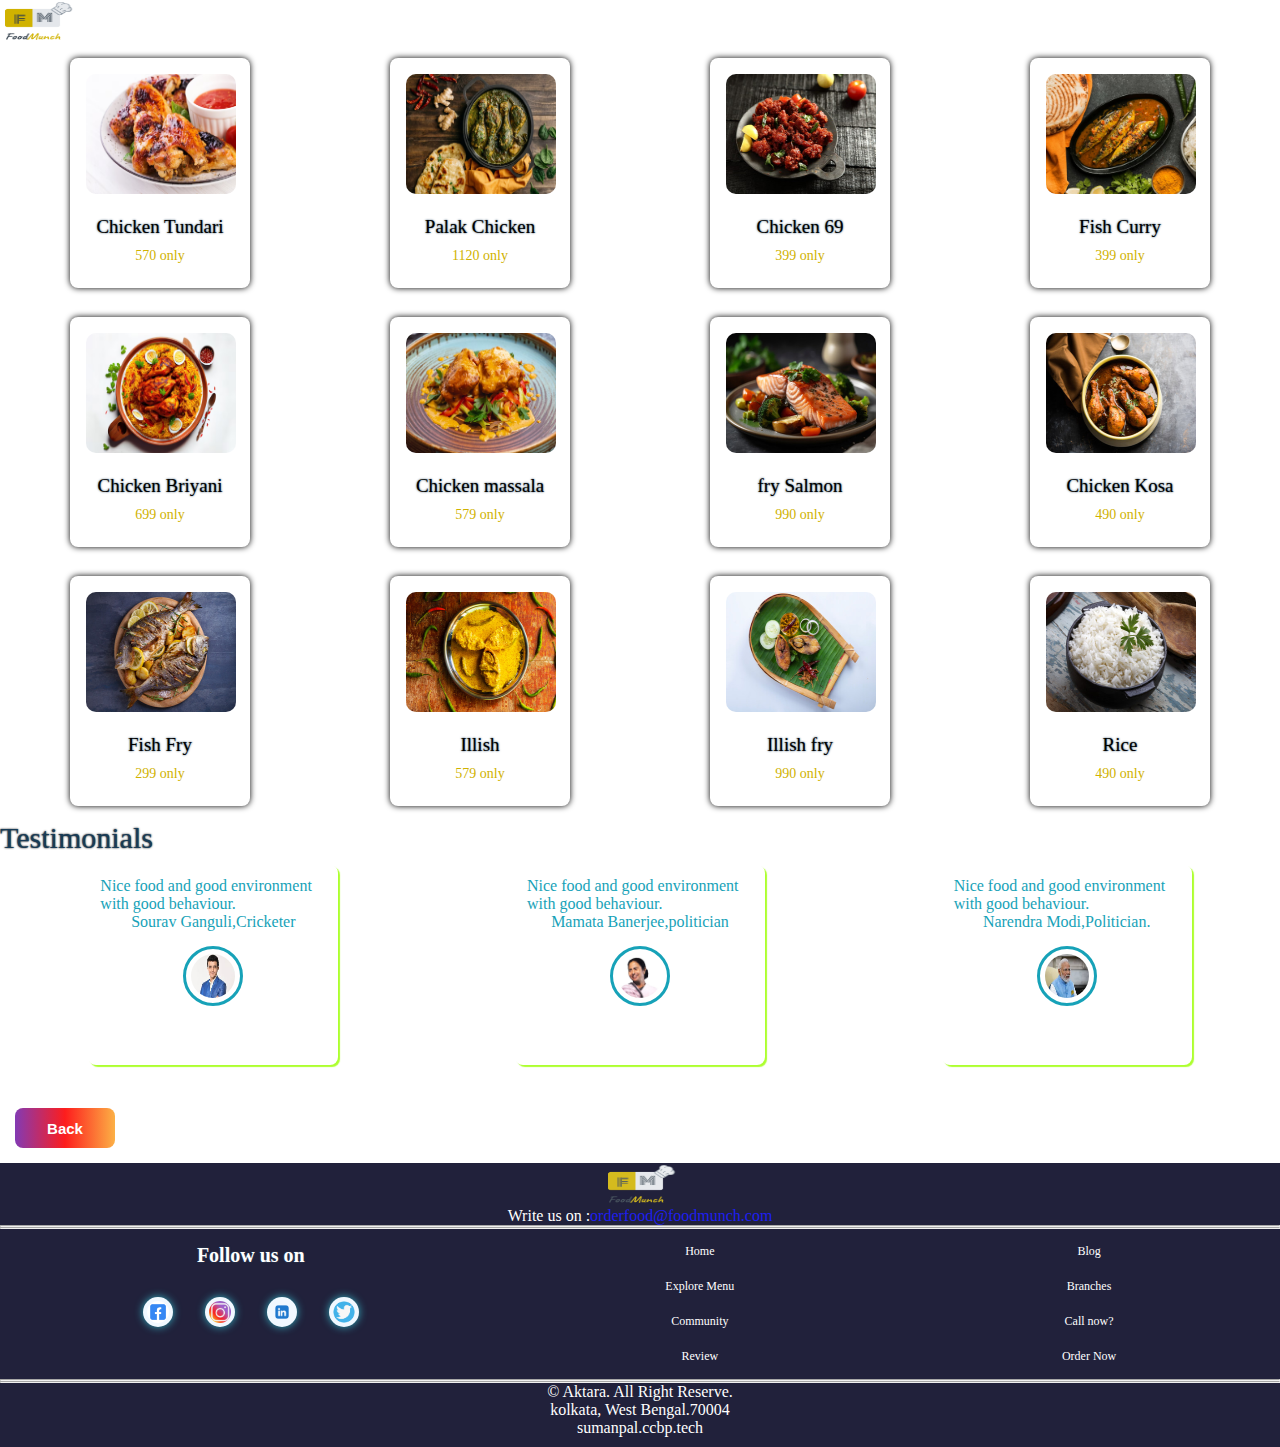
<file: nonveg.html>
<!DOCTYPE html>
<html lang="en">
<head>
    <meta charset="UTF-8">
    <meta name="viewport" content="width=device-width, initial-scale=1.0">
    <link rel="stylesheet" href="food.css">
    <link rel="stylesheet" href="https://cdnjs.cloudflare.com/ajax/libs/font-awesome/6.4.2/css/all.min.css" integrity="sha512-z3gLpd7yknf1YoNbCzqRKc4qyor8gaKU1qmn+CShxbuBusANI9QpRohGBreCFkKxLhei6S9CQXFEbbKuqLg0DA==" crossorigin="anonymous" referrerpolicy="no-referrer" />
    
   

    <title>select your fav non veg items</title>
</head>
<body>
    <a href="food.html"><img src="fm_logo.png" alt="" class="nav_logo"></a>
    <div class="menu">
        <div class="menu_card">
            <img src="nonveg/tundari.avif" alt="" class="menu_img">
            <p class="wcu_head">Chicken Tundari</p>
            <a href="https//:www.zomato.com"> <div class="menu_des">
                <p class="menu_des"><i class="fa-solid fa-indian-rupee-sign"></i>   570 only </p>
            </div></a>
        
        </div>
        <div class="menu_card">
            <img src="nonveg/palak ch.avif" alt="" class="menu_img">
            <p class="wcu_head">Palak Chicken </p>
            <a href="https//:www.zomato.com"> <div class="menu_des">
                <p class="menu_des"><i class="fa-solid fa-indian-rupee-sign"></i>   1120 only </p>
            </div></a>
        </div>
        <div class="menu_card">
            <img src="nonveg/ch69.jpg" alt="" class="menu_img">
            <p class="wcu_head">Chicken 69</p>
            <a href="https//:www.zomato.com"> <div class="menu_des">
                <p class="menu_des"><i class="fa-solid fa-indian-rupee-sign"></i>   399 only </p>
            </div></a>
        </div>
        <div class="menu_card">
            <img src="nonveg/fish.avif" alt="" class="menu_img">
            <p class="wcu_head">Fish Curry</p>
            <a href="https//:www.zomato.com"> <div class="menu_des">
                <p class="menu_des"><i class="fa-solid fa-indian-rupee-sign"></i>   399 only </p>
            </div></a>
        </div>
    </div>
    <div class="menu">
        <div class="menu_card">
            <img src="nonveg/chByriyani.avif" alt="" class="menu_img">
            <p class="wcu_head">Chicken Briyani</p>
            <a href="https//:www.zomato.com"> <div class="menu_des">
                <p class="menu_des"><i class="fa-solid fa-indian-rupee-sign"></i>   699 only </p>
            </div></a>
        
        </div>
        <div class="menu_card">
            <img src="nonveg/chicken chap.avif" alt="" class="menu_img">
            <p class="wcu_head">Chicken massala</p>
            <a href="https//:www.zomato.com"> <div class="menu_des">
                <p class="menu_des"><i class="fa-solid fa-indian-rupee-sign"></i>   579 only </p>
            </div></a>
        </div>
        <div class="menu_card">
            <img src="nonveg/fish3.jpg" alt="" class="menu_img">
            <p class="wcu_head">fry Salmon</p>
            <a href="https//:www.zomato.com"> <div class="menu_des">
                <p class="menu_des"><i class="fa-solid fa-indian-rupee-sign"></i>   990 only </p>
            </div></a>
        </div>
        <div class="menu_card">
            <img src="nonveg/chicken kosa.jpg" alt="" class="menu_img">
            <p class="wcu_head">Chicken Kosa</p>
            <a href="https//:www.zomato.com"> <div class="menu_des">
                <p class="menu_des"><i class="fa-solid fa-indian-rupee-sign"></i>   490 only </p>
            </div></a>
        </div>
    </div>
    <div class="menu">
        <div class="menu_card">
            <img src="nonveg/fish4.jpg" alt="" class="menu_img">
            <p class="wcu_head">Fish Fry</p>
            <a href="https//:www.zomato.com"> <div class="menu_des">
                <p class="menu_des"><i class="fa-solid fa-indian-rupee-sign"></i>   299 only </p>
            </div></a>
        
        </div>
        <div class="menu_card">
            <img src="nonveg/fish5.jpg" alt="" class="menu_img">
            <p class="wcu_head">Illish</p>
            <a href="https//:www.zomato.com"> <div class="menu_des">
                <p class="menu_des"><i class="fa-solid fa-indian-rupee-sign"></i>   579 only </p>
            </div></a>
        </div>
        <div class="menu_card">
            <img src="nonveg/fish6.jpg" alt="" class="menu_img">
            <p class="wcu_head">Illish fry</p>
            <a href="https//:www.zomato.com"> <div class="menu_des">
                <p class="menu_des"><i class="fa-solid fa-indian-rupee-sign"></i>   990 only </p>
            </div></a>
        </div>
        <div class="menu_card">
            <img src="nonveg/rice.jpg" alt="" class="menu_img">
            <p class="wcu_head">Rice</p>
            <a href="https//:www.zomato.com"> <div class="menu_des">
                <p class="menu_des"><i class="fa-solid fa-indian-rupee-sign"></i>   490 only </p>
            </div></a>
        </div>
    </div>
    <p class="wcu">Testimonials</p>

<div class="testimonial_cnt">
    <div class="testimonial">
        <i class="fas fa-quote-left quote"></i>
        <p>Nice food and good environment with good behaviour.</p>
        <div class="test_foot">
            <p>Sourav Ganguli,Cricketer</p>
            
            <img src="sourav.jfif" alt="" class="testimonial_img">
        </div>
        <i class="fas fa-star"></i>
        <i class="fas fa-star"></i>
        <i class="fas fa-star"></i>
        <i class="fas fa-star"></i>
    </div>
    <div class="testimonial">
        <i class="fas fa-quote-left quote"></i>
        <p>Nice food and good environment with good behaviour.</p>
        <div class="test_foot">
            <p>Mamata Banerjee,politician</p>
            
            <img src="mamta.jpg" alt="" class="testimonial_img">
        </div>
        <i class="fas fa-star"></i>
        <i class="fas fa-star"></i>
        <i class="fas fa-star"></i>
        <i class="fas fa-star"></i>
    </div>
    <div class="testimonial">
        <i class="fas fa-quote-left quote"></i>
        <p>Nice food and good environment with good behaviour.</p>
        <div class="test_foot">
            <p>Narendra Modi,Politician.</p>
            
            <img src="modi.jfif" alt="" class="testimonial_img">
        </div>
        <i class="fas fa-star"></i>
        <i class="fas fa-star"></i>
        <i class="fas fa-star"></i>
        <i class="fas fa-star"></i>
    </div>
</div>
<br>
<a href="food.html"><button class="D_P_button">
    Back
</button></a>
<br>
    <footer >
        <img src="fm_logo.png" alt="" class="nav_logo">
        <p>Write us on  :<a href="mail:orderfood@foodmunch.com;">orderfood@foodmunch.com</a></p>
        <hr>
        <hr>
        <div class="footer_item">
            <div>
                <p class="wcu_head" id="follow">Follow us on</p>
                <a href="htpps//:fb.com" target="_blank"><img src="../fb.avif" alt="" class="icon"></a>
               <a href="htpps//:instagram.com" target="_blank"> <img src="../insta.png" alt="" class="icon"></a>
                <a href="htpps//:Linkedin.com" target="_blank"><img src="../linkedin.webp" alt="" class="icon"></a>
                <a href="htpps//:tweeter.com" target="_blank"><img src="../tweet.png" alt="" class="icon"></a>
            </div>
            <div >
                <p class="footer_card">Home</p>
                <p class="footer_card">Explore Menu</p>
                <p class="footer_card"> Community</p>
                <p  class="footer_card">Review</p>
            </div>
            <div>
                <p class="footer_card">Blog</p>
                <p class="footer_card">Branches</p>
                <p class="footer_card"> Call now?</p>
                <p  class="footer_card">Order Now</p>
            </div>
    
        </div>
        <hr><hr>
        <p> &copy; Aktara. All Right Reserve.</p>
        <p>kolkata, West Bengal.70004</p>
        <p>sumanpal.ccbp.tech</p>
    </footer>
    
</body>
</html>
</file>
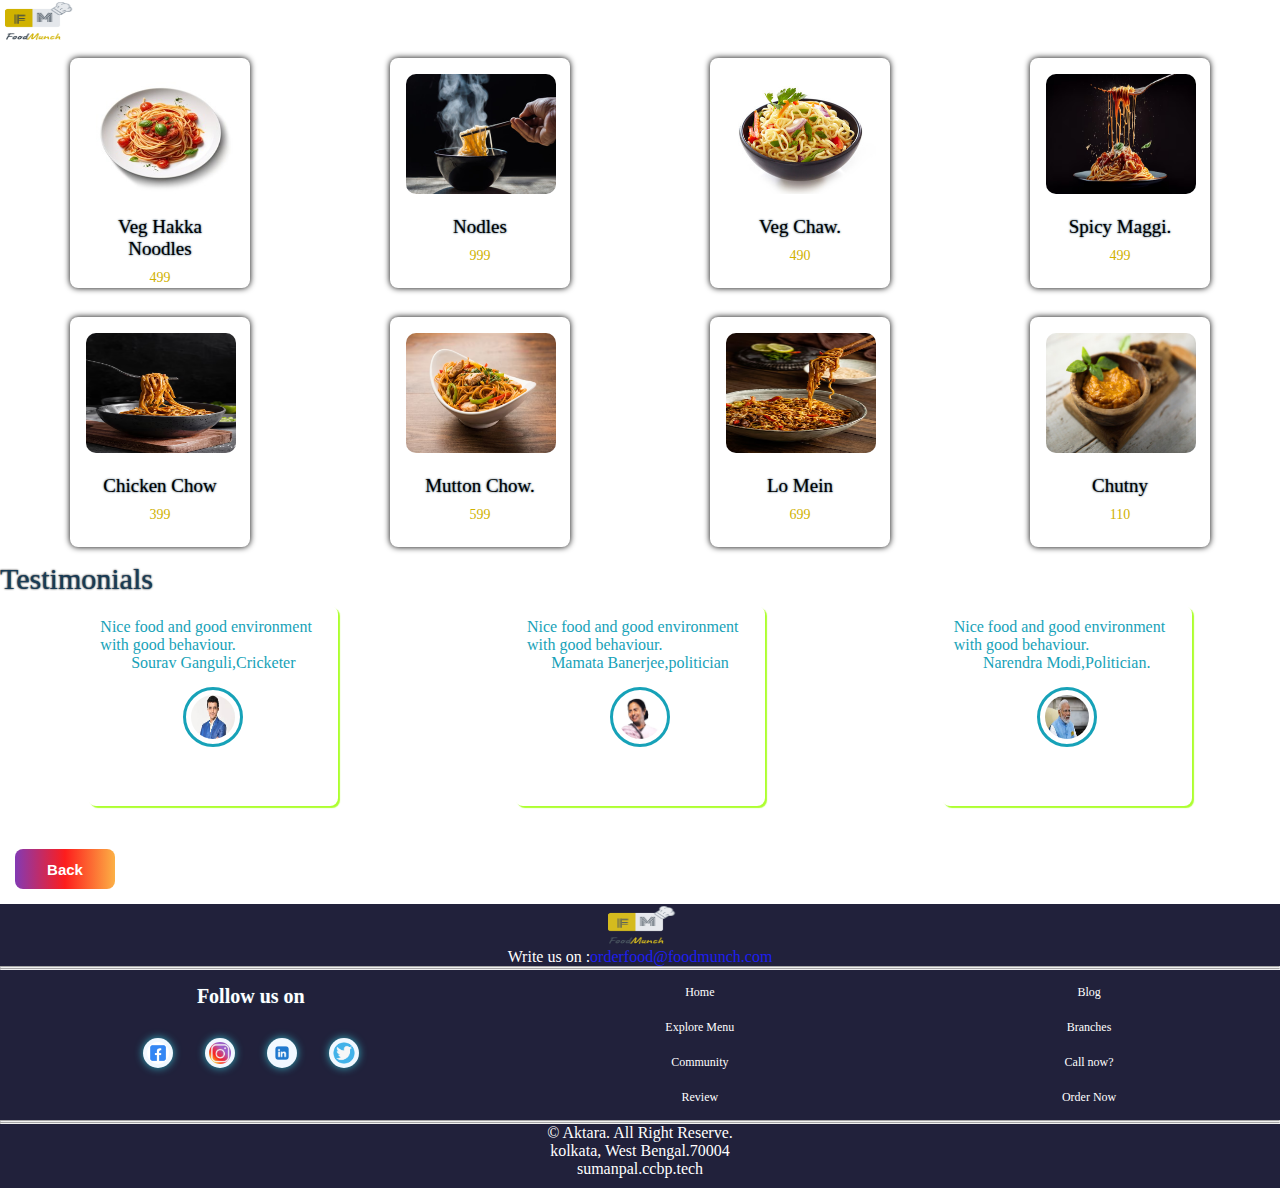
<file: noodles.html>
<!DOCTYPE html>
<html lang="en">
<head>
    <meta charset="UTF-8">
    <meta name="viewport" content="width=device-width, initial-scale=1.0">
    <title>select your fav Noodles items</title>
    <link rel="stylesheet" href="food.css">
    <link rel="stylesheet" href="https://cdnjs.cloudflare.com/ajax/libs/font-awesome/6.4.2/css/all.min.css" integrity="sha512-z3gLpd7yknf1YoNbCzqRKc4qyor8gaKU1qmn+CShxbuBusANI9QpRohGBreCFkKxLhei6S9CQXFEbbKuqLg0DA==" crossorigin="anonymous" referrerpolicy="no-referrer" />

   

</head>
<body>
    <a href="food.html"><img src="fm_logo.png" alt="" class="nav_logo"></a>
    <div class="menu">
        <div class="menu_card">
            <img src="noodles/noodles.jpg" alt="" class="menu_img">
            <p class="wcu_head"> Veg Hakka Noodles</p>
            <a href="nonveg.html"> <div class="menu_des">
                <p class="menu_des"><i class="fa-solid fa-indian-rupee-sign"></i> 499</p>
            </div></a>
        </div>
        <div class="menu_card">
            <img src="noodles/noodles1.jpg" alt="" class="menu_img">
            <p class="wcu_head"> Nodles</p>
            <a href="https//:www.zomato.com"> <div class="menu_des">
                <p class="menu_des"><i class="fa-solid fa-indian-rupee-sign"></i> 999</p>
            </div></a>
        </div>
        <div class="menu_card">
    
            <img src="noodles/noodles2.jpg" alt="" class="menu_img">
            <p class="wcu_head"> Veg Chaw.</p>
            <a href="https//:www.zomato.com"> <div class="menu_des">
                <p class="menu_des"><i class="fa-solid fa-indian-rupee-sign"></i>  490</p>
        </div></a>
    </div>
    <div class="menu_card">
        <img src="noodles/noodles4.avif" alt="" class="menu_img">
        <p class="wcu_head">Spicy Maggi.</p>
        <a href="https//:www.zomato.com"> <div class="menu_des">
            <p class="menu_des"><i class="fa-solid fa-indian-rupee-sign"></i>  499</p>
        </div></a>
    </div>
    </div>
    <div class="menu">
        <div class="menu_card">
            <img src="noodles/noodles5.avif" alt="" class="menu_img">
            <p class="wcu_head">Chicken Chow</p>
            <a href="nonveg.html"> <div class="menu_des">
                <p class="menu_des"><i class="fa-solid fa-indian-rupee-sign"></i> 399</p>
            </div></a>
        </div>
        <div class="menu_card">
            <img src="noodles/noodles6.avif" alt="" class="menu_img">
            <p class="wcu_head">Mutton Chow.</p>
            <a href="https//:www.zomato.com"> <div class="menu_des">
                <p class="menu_des"><i class="fa-solid fa-indian-rupee-sign"></i> 599</p>
            </div></a>
        </div>
        <div class="menu_card">
    
            <img src="noodles/noodles7.avif" alt="" class="menu_img">
            <p class="wcu_head"> Lo Mein</p>
            <a href="https//:www.zomato.com"> <div class="menu_des">
                <p class="menu_des"><i class="fa-solid fa-indian-rupee-sign"></i> 699</p>
        </div></a>
    </div>
    <div class="menu_card">
        <img src="nonveg/chutny.jpg" alt="" class="menu_img">
        <p class="wcu_head">Chutny</p>
        <a href="https//:www.zomato.com"> <div class="menu_des">
            <p class="menu_des"><i class="fa-solid fa-indian-rupee-sign"></i>  110</p>
        </div></a>
    </div>
    </div>


        
<p class="wcu">Testimonials</p>

<div class="testimonial_cnt">
    <div class="testimonial">
        <i class="fas fa-quote-left quote"></i>
        <p>Nice food and good environment with good behaviour.</p>
        <div class="test_foot">
            <p>Sourav Ganguli,Cricketer</p>
            
            <img src="sourav.jfif" alt="" class="testimonial_img">
        </div>
        <i class="fas fa-star"></i>
        <i class="fas fa-star"></i>
        <i class="fas fa-star"></i>
        <i class="fas fa-star"></i>
    </div>
    <div class="testimonial">
        <i class="fas fa-quote-left quote"></i>
        <p>Nice food and good environment with good behaviour.</p>
        <div class="test_foot">
            <p>Mamata Banerjee,politician</p>
            
            <img src="mamta.jpg" alt="" class="testimonial_img">
        </div>
        <i class="fas fa-star"></i>
        <i class="fas fa-star"></i>
        <i class="fas fa-star"></i>
        <i class="fas fa-star"></i>
    </div>
    <div class="testimonial">
        <i class="fas fa-quote-left quote"></i>
        <p>Nice food and good environment with good behaviour.</p>
        <div class="test_foot">
            <p>Narendra Modi,Politician.</p>
            
            <img src="modi.jfif" alt="" class="testimonial_img">
        </div>
        <i class="fas fa-star"></i>
        <i class="fas fa-star"></i>
        <i class="fas fa-star"></i>
        <i class="fas fa-star"></i>
    </div>
</div>
<br>
<a href="food.html"><button class="D_P_button">
    Back
</button></a>
<br>
<footer >
    <img src="fm_logo.png" alt="" class="nav_logo">
    <p>Write us on  :<a href="mail:orderfood@foodmunch.com;">orderfood@foodmunch.com</a></p>
    <hr>
    <hr>
    <div class="footer_item">
        <div>
            <p class="wcu_head" id="follow">Follow us on</p>
            <a href="htpps//:fb.com" target="_blank"><img src="../fb.avif" alt="" class="icon"></a>
           <a href="htpps//:instagram.com" target="_blank"> <img src="../insta.png" alt="" class="icon"></a>
            <a href="htpps//:Linkedin.com" target="_blank"><img src="../linkedin.webp" alt="" class="icon"></a>
            <a href="htpps//:tweeter.com" target="_blank"><img src="../tweet.png" alt="" class="icon"></a>
        </div>
        <div >
            <p class="footer_card">Home</p>
            <p class="footer_card">Explore Menu</p>
            <p class="footer_card"> Community</p>
            <p  class="footer_card">Review</p>
        </div>
        <div>
            <p class="footer_card">Blog</p>
            <p class="footer_card">Branches</p>
            <p class="footer_card"> Call now?</p>
            <p  class="footer_card">Order Now</p>
        </div>

    </div>
    <hr><hr>
    <p> &copy; Aktara. All Right Reserve.</p>
    <p>kolkata, West Bengal.70004</p>
    <p>sumanpal.ccbp.tech</p>
</footer>
    
</body>
</html>
</file>
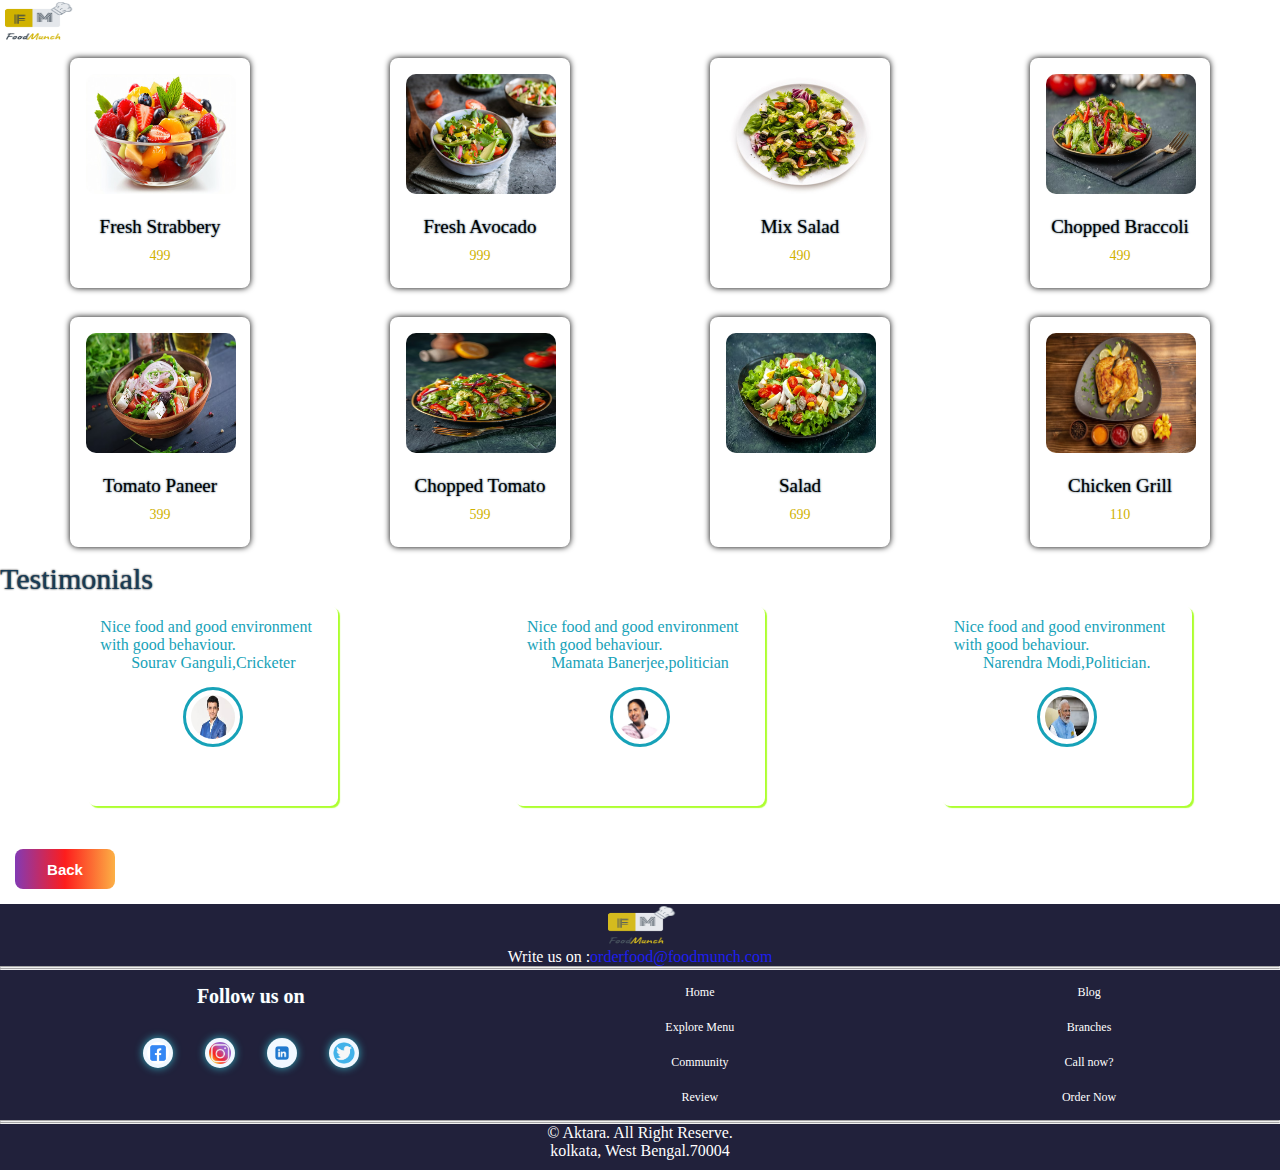
<file: salad.html>
<!DOCTYPE html>
<html lang="en">
<head>
    <meta charset="UTF-8">
    <meta name="viewport" content="width=device-width, initial-scale=1.0">
    <link rel="stylesheet" href="food.css">
    <link rel="stylesheet" href="https://cdnjs.cloudflare.com/ajax/libs/font-awesome/6.4.2/css/all.min.css" integrity="sha512-z3gLpd7yknf1YoNbCzqRKc4qyor8gaKU1qmn+CShxbuBusANI9QpRohGBreCFkKxLhei6S9CQXFEbbKuqLg0DA==" crossorigin="anonymous" referrerpolicy="no-referrer" />

     

    <title>select your fav Kolkata's items</title>
</head>
<body>
    <a href="food.html"><img src="fm_logo.png" alt="" class="nav_logo"></a>
    <div class="menu">
        <div class="menu_card">
            <img src="salad/salad.jpg" alt="" class="menu_img">
            <p class="wcu_head"> Fresh Strabbery</p>
            <a href="nonveg.html"> <div class="menu_des">
                <p class="menu_des"><i class="fa-solid fa-indian-rupee-sign"></i> 499</p>
            </div></a>
        </div>
        <div class="menu_card">
            <img src="salad/salad1.jpg" alt="" class="menu_img">
            <p class="wcu_head"> Fresh Avocado</p>
            <a href="https//:www.zomato.com"> <div class="menu_des">
                <p class="menu_des"><i class="fa-solid fa-indian-rupee-sign"></i> 999</p>
            </div></a>
        </div>
        <div class="menu_card">
    
            <img src="salad/salad2.jpg" alt="" class="menu_img">
            <p class="wcu_head"> Mix Salad</p>
            <a href="https//:www.zomato.com"> <div class="menu_des">
                <p class="menu_des"><i class="fa-solid fa-indian-rupee-sign"></i>  490</p>
        </div></a>
    </div>
    <div class="menu_card">
        <img src="salad/salad3.avif" alt="" class="menu_img">
        <p class="wcu_head"> Chopped Braccoli</p>
        <a href="https//:www.zomato.com"> <div class="menu_des">
            <p class="menu_des"><i class="fa-solid fa-indian-rupee-sign"></i>  499</p>
        </div></a>
    </div>
    </div>
    <div class="menu">
        <div class="menu_card">
            <img src="salad/salad4.avif" alt="" class="menu_img">
            <p class="wcu_head">Tomato Paneer</p>
            <a href="nonveg.html"> <div class="menu_des">
                <p class="menu_des"><i class="fa-solid fa-indian-rupee-sign"></i> 399</p>
            </div></a>
        </div>
        <div class="menu_card">
            <img src="salad/salad6.avif" alt="" class="menu_img">
            <p class="wcu_head">Chopped Tomato </p>
            <a href="https//:www.zomato.com"> <div class="menu_des">
                <p class="menu_des"><i class="fa-solid fa-indian-rupee-sign"></i> 599</p>
            </div></a>
        </div>
        <div class="menu_card">
    
            <img src="salad/salad7.avif" alt="" class="menu_img">
            <p class="wcu_head"> Salad</p>
            <a href="https//:www.zomato.com"> <div class="menu_des">
                <p class="menu_des"><i class="fa-solid fa-indian-rupee-sign"></i> 699</p>
        </div></a>
    </div>
    <div class="menu_card">
        <img src="nonveg/chicken2.avif" alt="" class="menu_img">
        <p class="wcu_head">Chicken Grill</p>
        <a href="https//:www.zomato.com"> <div class="menu_des">
            <p class="menu_des"><i class="fa-solid fa-indian-rupee-sign"></i>  110</p>
        </div></a>
    </div>
    </div>


        
<p class="wcu">Testimonials</p>

<div class="testimonial_cnt">
    <div class="testimonial">
        <i class="fas fa-quote-left quote"></i>
        <p>Nice food and good environment with good behaviour.</p>
        <div class="test_foot">
            <p>Sourav Ganguli,Cricketer</p>
            
            <img src="sourav.jfif" alt="" class="testimonial_img">
        </div>
        <i class="fas fa-star"></i>
        <i class="fas fa-star"></i>
        <i class="fas fa-star"></i>
        <i class="fas fa-star"></i>
    </div>
    <div class="testimonial">
        <i class="fas fa-quote-left quote"></i>
        <p>Nice food and good environment with good behaviour.</p>
        <div class="test_foot">
            <p>Mamata Banerjee,politician</p>
            
            <img src="mamta.jpg" alt="" class="testimonial_img">
        </div>
        <i class="fas fa-star"></i>
        <i class="fas fa-star"></i>
        <i class="fas fa-star"></i>
        <i class="fas fa-star"></i>
    </div>
    <div class="testimonial">
        <i class="fas fa-quote-left quote"></i>
        <p>Nice food and good environment with good behaviour.</p>
        <div class="test_foot">
            <p>Narendra Modi,Politician.</p>
            
            <img src="modi.jfif" alt="" class="testimonial_img">
        </div>
        <i class="fas fa-star"></i>
        <i class="fas fa-star"></i>
        <i class="fas fa-star"></i>
        <i class="fas fa-star"></i>
    </div>
</div>
<br>
<a href="food.html"><button class="D_P_button">
    Back
</button></a>
<br>
<footer >
    <img src="fm_logo.png" alt="" class="nav_logo">
    <p>Write us on  :<a href="mail:orderfood@foodmunch.com;">orderfood@foodmunch.com</a></p>
    <hr>
    <hr>
    <div class="footer_item">
        <div>
            <p class="wcu_head" id="follow">Follow us on</p>
            <a href="htpps//:fb.com" target="_blank"><img src="../fb.avif" alt="" class="icon"></a>
           <a href="htpps//:instagram.com" target="_blank"> <img src="../insta.png" alt="" class="icon"></a>
            <a href="htpps//:Linkedin.com" target="_blank"><img src="../linkedin.webp" alt="" class="icon"></a>
            <a href="htpps//:tweeter.com" target="_blank"><img src="../tweet.png" alt="" class="icon"></a>
        </div>
        <div >
            <p class="footer_card">Home</p>
            <p class="footer_card">Explore Menu</p>
            <p class="footer_card"> Community</p>
            <p  class="footer_card">Review</p>
        </div>
        <div>
            <p class="footer_card">Blog</p>
            <p class="footer_card">Branches</p>
            <p class="footer_card"> Call now?</p>
            <p  class="footer_card">Order Now</p>
        </div>

    </div>
    <hr><hr>
    <p> &copy; Aktara. All Right Reserve.</p>
    <p>kolkata, West Bengal.70004</p>
</footer>
    
</body>
</html>
</file>
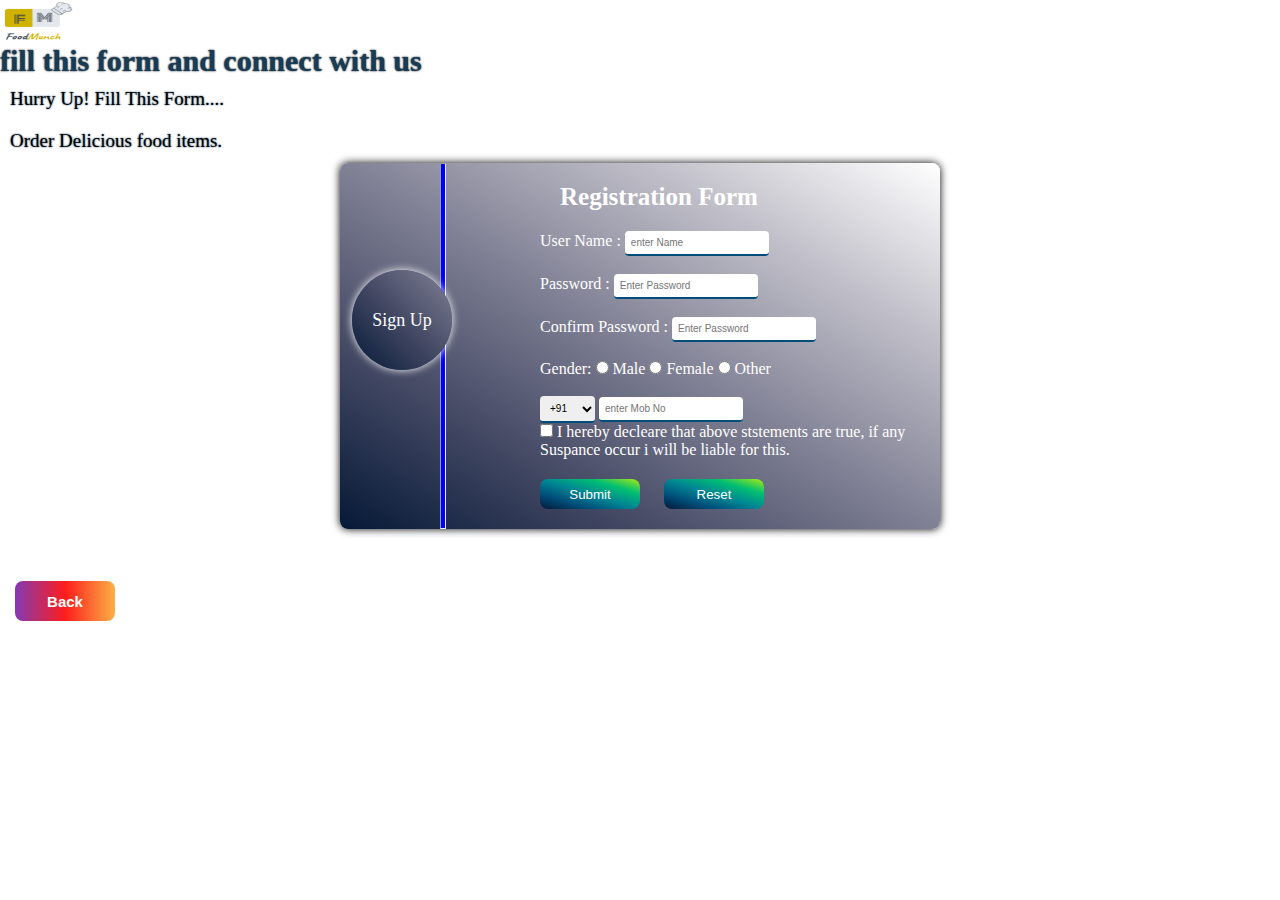
<file: signup.html>
<!DOCTYPE html>
<html lang="en">
<head>
    <meta charset="UTF-8">
    <meta name="viewport" content="width=device-width, initial-scale=1.0">
    <title>Sign Up Page</title>
    <link rel="stylesheet" href="food.css">
    <style>
        *{
           box-sizing: border-box;
           margin: 0px;
           padding: 0px; 
        }
      
   
      
    </style>
</head>
<body>
    <a href="food.html"><img src="fm_logo.png" alt="" class="nav_logo"></a>
    <h1 class="wcu">fill this form and connect with us</h1>
    <p class="wcu_head">Hurry Up!  Fill This Form....</p>
    <p class="wcu_head">Order Delicious food items.</p>

     <div class="form_cnt">
        <div class="form">
            <hr class="hr">
            <div class="log_logo">
                <p class="log_logo_txt">Sign Up</p>
            </div>
            

        </div>

        <form  class="login_form">
            <h1 class="log_head">Registration Form</h1>
              
                <label for="a" > User Name :</label>
                <input class="i_p" type="text" id="a" placeholder="enter Name" name="name" required autofocus> <br> <br>
                <label for="b" >Password :</label> 
                <input class="i_p" type="password" id="b" placeholder="Enter Password" name="pass" pattern="[A-Z,0-9]{4-8}"> <br><br>
                <label for="b" > Confirm Password :</label> 
                <input class="i_p" type="password" id="b" placeholder="Enter Password" name="pass" pattern="[A-Z,0-9]{4-8}"> <br><br>
                <label  for="c" > Gender:</label> 
                <input type="radio" name="Gender" id="m" ><label for="m"> Male</label>
                <input  type="radio"name="Gender" id="f" ><label for="f"> Female</label>
                <input type="radio"name="Gender" id="o" > <label for="o"> Other </label><br><br>
                            <!-- <label for="" class="wcu_para"> upload photo : </label><input type="file" accept=".jpg, .png"> <br><br> -->
                    <select class="i_p">
                        <option value="">+91</option>
                        <option value="">+17</option>
                        <option value="">+27</option>
                        <option value="">+101</option>
                        <option value="">+78</option>
                        <option value="">+26</option>
                    </select>         
                           <input class="i_p" type="tel"  placeholder="enter Mob No" > <br>

               <p><input type="checkbox" id="ch" ><label for="ch" > I hereby decleare that above ststements are true, if any Suspance occur i will be liable for this.</label> <br>
               <button class="button">Submit</button> <button class="button">Reset </button> <br>
               
              </form>
     </div>
             
              
        <br><br> 
        <a href="food.html"><button  class="D_P_button">Back</button></a>
        <br>
     

</body>
</html>
</file>
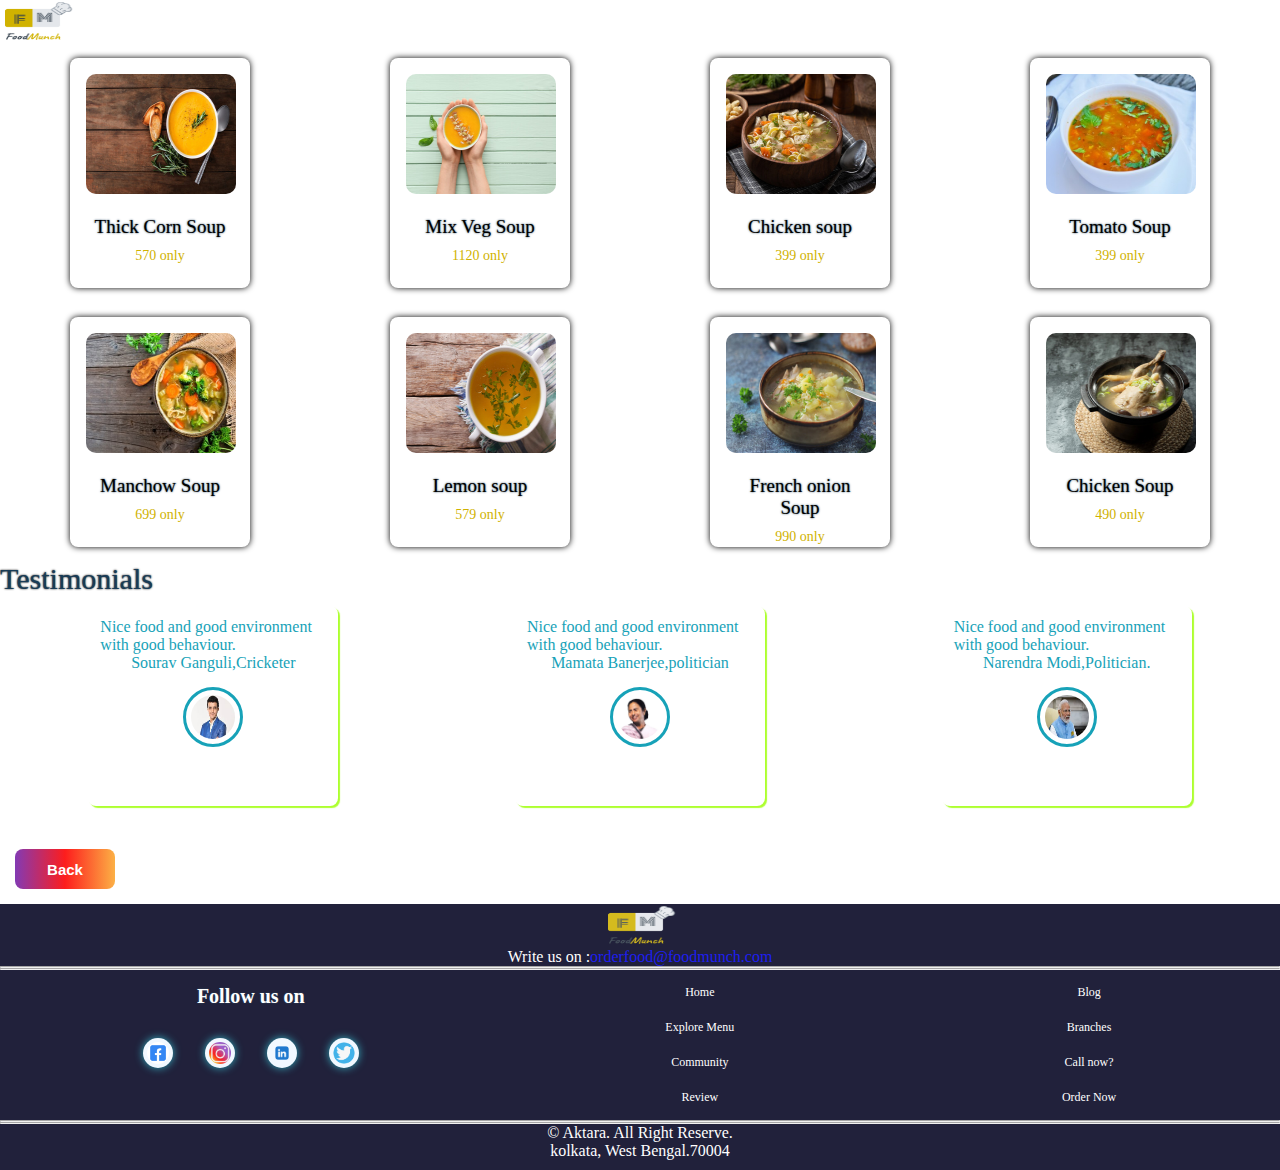
<file: soup.html>
<!DOCTYPE html>
<html lang="en">
<head>
    <meta charset="UTF-8">
    <meta name="viewport" content="width=device-width, initial-scale=1.0">
    <title>select your fav Soup items</title>
    <link rel="stylesheet" href="food.css">
    <link rel="stylesheet" href="https://cdnjs.cloudflare.com/ajax/libs/font-awesome/6.4.2/css/all.min.css" integrity="sha512-z3gLpd7yknf1YoNbCzqRKc4qyor8gaKU1qmn+CShxbuBusANI9QpRohGBreCFkKxLhei6S9CQXFEbbKuqLg0DA==" crossorigin="anonymous" referrerpolicy="no-referrer" />

  

</head>
<body>
    <a href="food.html"><img src="fm_logo.png" alt="" class="nav_logo"></a>
    <div class="menu">
        <div class="menu_card">
            <img src="soup/soup1.jpg" alt="" class="menu_img">
            <p class="wcu_head">Thick Corn Soup</p>
            <a href="https//:www.zomato.com"> <div class="menu_des">
                <p class="menu_des"><i class="fa-solid fa-indian-rupee-sign"></i>   570 only </p>
            </div></a>
        
        </div>
        <div class="menu_card">
            <img src="soup/soup2.jpg" alt="" class="menu_img">
            <p class="wcu_head">Mix Veg Soup </p>
            <a href="https//:www.zomato.com"> <div class="menu_des">
                <p class="menu_des"><i class="fa-solid fa-indian-rupee-sign"></i>   1120 only </p>
            </div></a>
        </div>
        <div class="menu_card">
            <img src="soup/soup3.jpg" alt="" class="menu_img">
            <p class="wcu_head">Chicken soup</p>
            <a href="https//:www.zomato.com"> <div class="menu_des">
                <p class="menu_des"><i class="fa-solid fa-indian-rupee-sign"></i>   399 only </p>
            </div></a>
        </div>
        <div class="menu_card">
            <img src="soup/soup4.jpg" alt="" class="menu_img">
            <p class="wcu_head">Tomato Soup</p>
            <a href="https//:www.zomato.com"> <div class="menu_des">
                <p class="menu_des"><i class="fa-solid fa-indian-rupee-sign"></i>   399 only </p>
            </div></a>
        </div>
    </div>
    <div class="menu">
        <div class="menu_card">
            <img src="soup/soup5.jpg" alt="" class="menu_img">
            <p class="wcu_head">Manchow Soup</p>
            <a href="https//:www.zomato.com"> <div class="menu_des">
                <p class="menu_des"><i class="fa-solid fa-indian-rupee-sign"></i>   699 only </p>
            </div></a>
        
        </div>
        <div class="menu_card">
            <img src="soup/soup6.jpg" alt="" class="menu_img">
            <p class="wcu_head">Lemon  soup</p>
            <a href="https//:www.zomato.com"> <div class="menu_des">
                <p class="menu_des"><i class="fa-solid fa-indian-rupee-sign"></i>   579 only </p>
            </div></a>
        </div>
        <div class="menu_card">
            <img src="soup/soup7.jpg" alt="" class="menu_img">
            <p class="wcu_head">French onion Soup</p>
            <a href="https//:www.zomato.com"> <div class="menu_des">
                <p class="menu_des"><i class="fa-solid fa-indian-rupee-sign"></i>   990 only </p>
            </div></a>
        </div>
        <div class="menu_card">
            <img src="soup/soup8.jpg" alt="" class="menu_img">
            <p class="wcu_head">Chicken Soup</p>
            <a href="https//:www.zomato.com"> <div class="menu_des">
                <p class="menu_des"><i class="fa-solid fa-indian-rupee-sign"></i>   490 only </p>
            </div></a>
        </div>
    </div>


       
    <p class="wcu">Testimonials</p>

    <div class="testimonial_cnt">
        <div class="testimonial">
            <i class="fas fa-quote-left quote"></i>
            <p>Nice food and good environment with good behaviour.</p>
            <div class="test_foot">
                <p>Sourav Ganguli,Cricketer</p>
                
                <img src="sourav.jfif" alt="" class="testimonial_img">
            </div>
            <i class="fas fa-star"></i>
            <i class="fas fa-star"></i>
            <i class="fas fa-star"></i>
            <i class="fas fa-star"></i>
        </div>
        <div class="testimonial">
            <i class="fas fa-quote-left quote"></i>
            <p>Nice food and good environment with good behaviour.</p>
            <div class="test_foot">
                <p>Mamata Banerjee,politician</p>
                
                <img src="mamta.jpg" alt="" class="testimonial_img">
            </div>
            <i class="fas fa-star"></i>
            <i class="fas fa-star"></i>
            <i class="fas fa-star"></i>
            <i class="fas fa-star"></i>
        </div>
        <div class="testimonial">
            <i class="fas fa-quote-left quote"></i>
            <p>Nice food and good environment with good behaviour.</p>
            <div class="test_foot">
                <p>Narendra Modi,Politician.</p>
                
                <img src="modi.jfif" alt="" class="testimonial_img">
            </div>
            <i class="fas fa-star"></i>
            <i class="fas fa-star"></i>
            <i class="fas fa-star"></i>
            <i class="fas fa-star"></i>
        </div>
    </div>
    <br>
    <a href="food.html"><button class="D_P_button">
        Back
    </button></a>
    <br>
    <footer >
        <img src="fm_logo.png" alt="" class="nav_logo">
        <p>Write us on  :<a href="mail:orderfood@foodmunch.com;">orderfood@foodmunch.com</a></p>
        <hr>
        <hr>
        <div class="footer_item">
            <div>
                <p class="wcu_head" id="follow">Follow us on</p>
                <a href="htpps//:fb.com" target="_blank"><img src="../fb.avif" alt="" class="icon"></a>
               <a href="htpps//:instagram.com" target="_blank"> <img src="../insta.png" alt="" class="icon"></a>
                <a href="htpps//:Linkedin.com" target="_blank"><img src="../linkedin.webp" alt="" class="icon"></a>
                <a href="htpps//:tweeter.com" target="_blank"><img src="../tweet.png" alt="" class="icon"></a>
            </div>
            <div >
                <p class="footer_card">Home</p>
                <p class="footer_card">Explore Menu</p>
                <p class="footer_card"> Community</p>
                <p  class="footer_card">Review</p>
            </div>
            <div>
                <p class="footer_card">Blog</p>
                <p class="footer_card">Branches</p>
                <p class="footer_card"> Call now?</p>
                <p  class="footer_card">Order Now</p>
            </div>
    
        </div>
        <hr><hr>
        <p> &copy; Aktara. All Right Reserve.</p>
        <p>kolkata, West Bengal.70004</p>
    </footer>
        


      




</body>
</html>
</file>
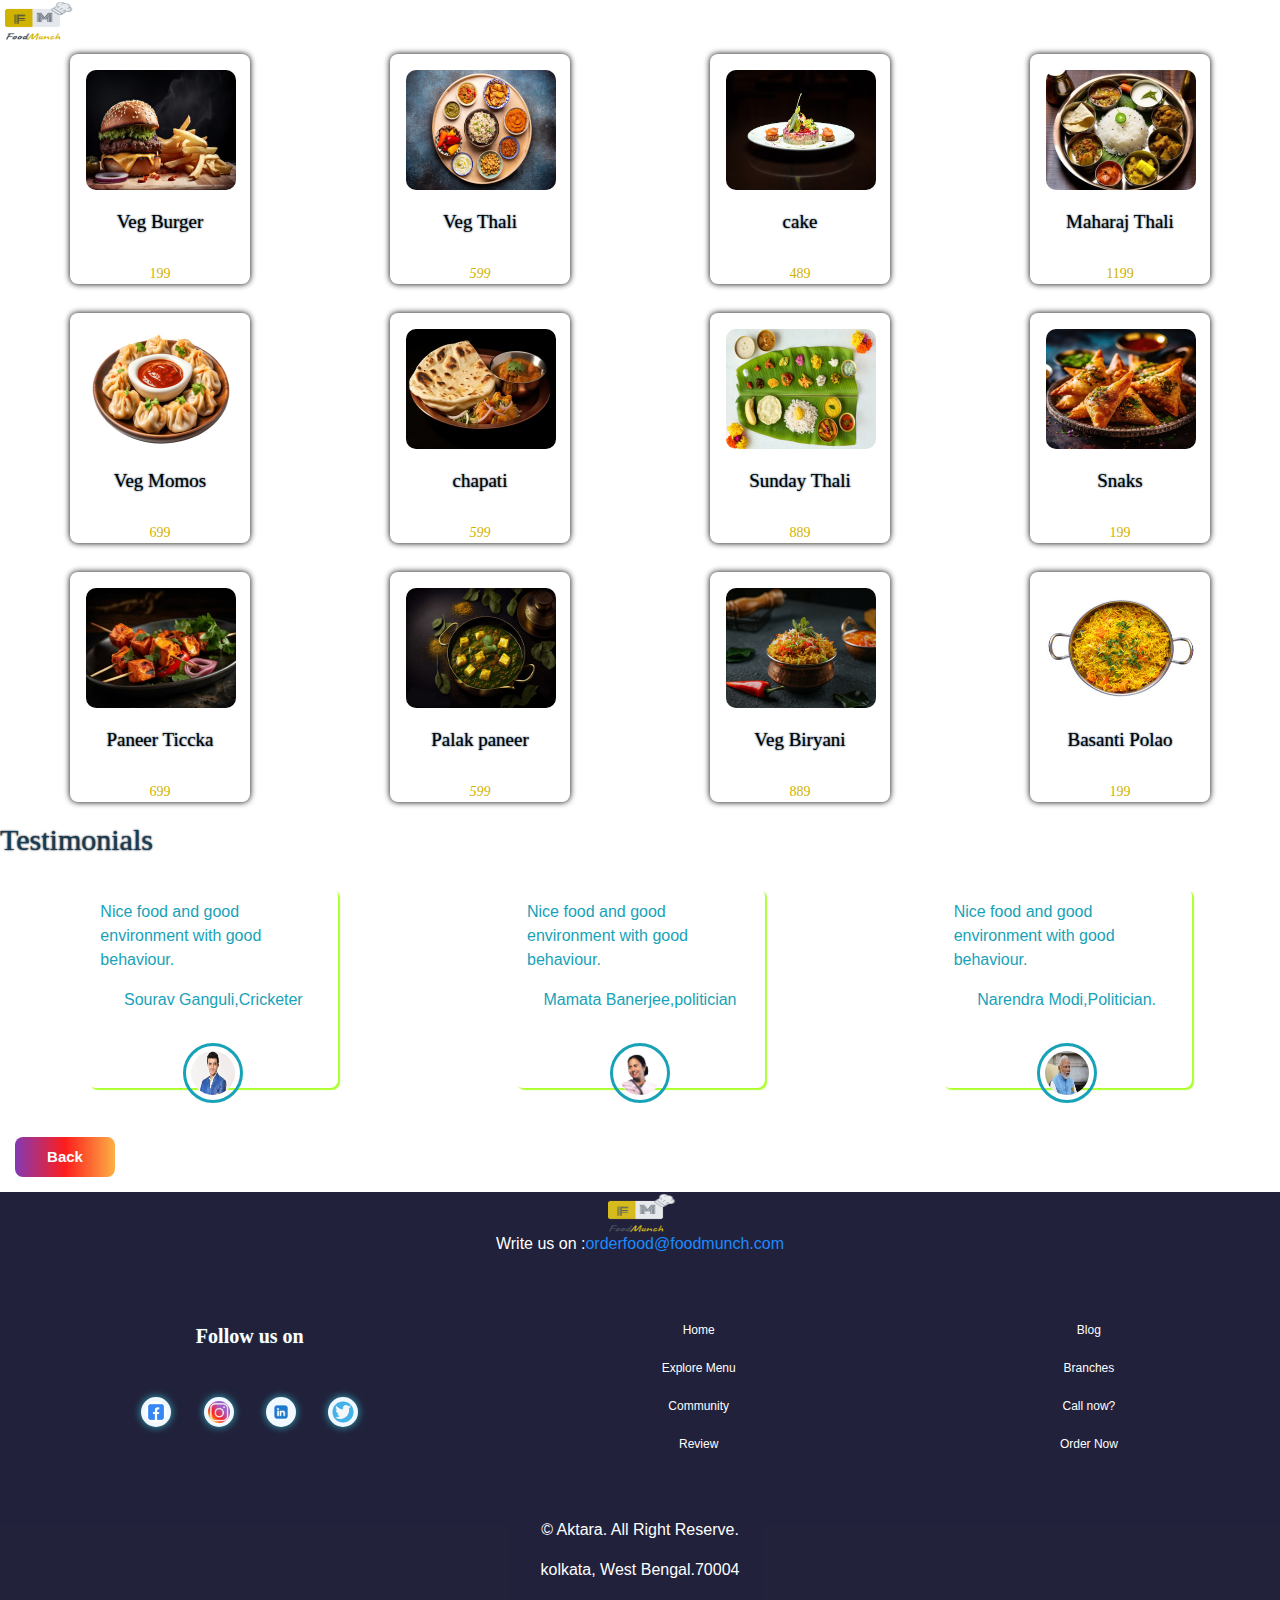
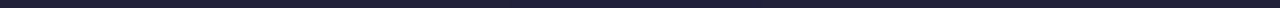
<file: veg.html>
<!DOCTYPE html>
<html lang="en">
<head>
    <meta charset="UTF-8">
    <meta name="viewport" content="width=device-width, initial-scale=1.0">
    <title>select your fav Main course items</title>
    <link rel="stylesheet" href="food.css">
    <link rel="stylesheet" href="https://cdnjs.cloudflare.com/ajax/libs/font-awesome/6.4.2/css/all.min.css" integrity="sha512-z3gLpd7yknf1YoNbCzqRKc4qyor8gaKU1qmn+CShxbuBusANI9QpRohGBreCFkKxLhei6S9CQXFEbbKuqLg0DA==" crossorigin="anonymous" referrerpolicy="no-referrer" />

    <link rel="stylesheet" href="https://stackpath.bootstrapcdn.com/bootstrap/4.5.2/css/bootstrap.min.css" integrity="sha384-JcKb8q3iqJ61gNV9KGb8thSsNjpSL0n8PARn9HuZOnIxN0hoP+VmmDGMN5t9UJ0Z" crossorigin="anonymous" />
    <script src="https://code.jquery.com/jquery-3.5.1.slim.min.js" integrity="sha384-DfXdz2htPH0lsSSs5nCTpuj/zy4C+OGpamoFVy38MVBnE+IbbVYUew+OrCXaRkfj" crossorigin="anonymous"></script>
    <script src="https://cdn.jsdelivr.net/npm/popper.js@1.16.1/dist/umd/popper.min.js" integrity="sha384-9/reFTGAW83EW2RDu2S0VKaIzap3H66lZH81PoYlFhbGU+6BZp6G7niu735Sk7lN" crossorigin="anonymous"></script>
    <script src="https://stackpath.bootstrapcdn.com/bootstrap/4.5.2/js/bootstrap.min.js" integrity="sha384-B4gt1jrGC7Jh4AgTPSdUtOBvfO8shuf57BaghqFfPlYxofvL8/KUEfYiJOMMV+rV" crossorigin="anonymous"></script>
      

</head>
<body>
    <a href="food.html"><img src="fm_logo.png" alt="" class="nav_logo"></a>
    <div class="menu">
        <div class="menu_card">
            <img src="veg/veg1.jpg" alt="" class="menu_img">
            <p class="wcu_head">Veg Burger</p>
            <a href="nonveg.html"> <div class="menu_des">
                <p class="menu_des"><i class="fa-solid fa-indian-rupee-sign"></i>  199</p>
            </div></a>
        </div>
        <div class="menu_card">
            <img src="veg/veg10.jpg" alt="" class="menu_img">
            <p class="wcu_head">Veg Thali</p>
            <a href="https//:www.zomato.com"> <div class="menu_des">
                <p class="menu_des"><i class="fa-solid fa-indian-rupee-sign">  599</i></p>
            </div></a>
        </div>
        <div class="menu_card">

            <img src="veg/veg11.avif" alt="" class="menu_img">
            <p class="wcu_head">cake</p>
            <a href="https//:www.zomato.com"> <div class="menu_des">
                <p class="menu_des"><i class="fa-solid fa-indian-rupee-sign"></i> 489</p>
        </div></a>
    </div>
    <div class="menu_card">
        <img src="veg/veg2.jpg" alt="" class="menu_img">
        <p class="wcu_head">Maharaj Thali</p>
        <a href="https//:www.zomato.com"> <div class="menu_des">
            <p class="menu_des">  <i class="fa-solid fa-indian-rupee-sign"></i>  1199</p>
        </div></a>
    </div>
</div>
<div class="menu">
    <div class="menu_card">
        <img src="veg/veg3.jpg" alt="" class="menu_img">
        <p class="wcu_head">Veg Momos</p>
        <a href="nonveg.html"> <div class="menu_des">
            <p class="menu_des"><i class="fa-solid fa-indian-rupee-sign"></i>  699</p>
        </div></a>
    </div>
    <div class="menu_card">
        <img src="veg/veg4.jpg" alt="" class="menu_img">
        <p class="wcu_head">chapati</p>
        <a href="https//:www.zomato.com"> <div class="menu_des">
            <p class="menu_des"><i class="fa-solid fa-indian-rupee-sign">  599</i></p>
        </div></a>
    </div>
    <div class="menu_card">

        <img src="veg/veg6.jpg" alt="" class="menu_img">
        <p class="wcu_head">Sunday Thali</p>
        <a href="https//:www.zomato.com"> <div class="menu_des">
            <p class="menu_des"><i class="fa-solid fa-indian-rupee-sign"></i> 889</p>
    </div></a>
</div>
<div class="menu_card">
    <img src="veg/veg7.jpg" alt="" class="menu_img">
    <p class="wcu_head">Snaks</p>
    <a href="https//:www.zomato.com"> <div class="menu_des">
        <p class="menu_des">  <i class="fa-solid fa-indian-rupee-sign"></i>  199</p>
    </div></a>
</div>
</div>
<div class="menu">
    <div class="menu_card">
        <img src="veg/veg8.jpg" alt="" class="menu_img">
        <p class="wcu_head">Paneer Ticcka</p>
        <a href="nonveg.html"> <div class="menu_des">
            <p class="menu_des"><i class="fa-solid fa-indian-rupee-sign"></i>  699</p>
        </div></a>
    </div>
    <div class="menu_card">
        <img src="veg/veg9.jpg" alt="" class="menu_img">
        <p class="wcu_head">Palak paneer</p>
        <a href="https//:www.zomato.com"> <div class="menu_des">
            <p class="menu_des"><i class="fa-solid fa-indian-rupee-sign">  599</i></p>
        </div></a>
    </div>
    <div class="menu_card">

        <img src="veg/vegbiryani.jpg" alt="" class="menu_img">
        <p class="wcu_head">Veg Biryani</p>
        <a href="https//:www.zomato.com"> <div class="menu_des">
            <p class="menu_des"><i class="fa-solid fa-indian-rupee-sign"></i> 889</p>
    </div></a>
</div>
<div class="menu_card">
    <img src="nonveg/polao.jpg" alt="" class="menu_img">
    <p class="wcu_head">Basanti Polao</p>
    <a href="https//:www.zomato.com"> <div class="menu_des">
        <p class="menu_des">  <i class="fa-solid fa-indian-rupee-sign"></i>  199</p>
    </div></a>
</div>
</div>
    








    
<p class="wcu">Testimonials</p>

<div class="testimonial_cnt">
    <div class="testimonial">
        <i class="fas fa-quote-left quote"></i>
        <p>Nice food and good environment with good behaviour.</p>
        <div class="test_foot">
            <p>Sourav Ganguli,Cricketer</p>
            
            <img src="sourav.jfif" alt="" class="testimonial_img">
        </div>
        <i class="fas fa-star"></i>
        <i class="fas fa-star"></i>
        <i class="fas fa-star"></i>
        <i class="fas fa-star"></i>
    </div>
    <div class="testimonial">
        <i class="fas fa-quote-left quote"></i>
        <p>Nice food and good environment with good behaviour.</p>
        <div class="test_foot">
            <p>Mamata Banerjee,politician</p>
            
            <img src="mamta.jpg" alt="" class="testimonial_img">
        </div>
        <i class="fas fa-star"></i>
        <i class="fas fa-star"></i>
        <i class="fas fa-star"></i>
        <i class="fas fa-star"></i>
    </div>
    <div class="testimonial">
        <i class="fas fa-quote-left quote"></i>
        <p>Nice food and good environment with good behaviour.</p>
        <div class="test_foot">
            <p>Narendra Modi,Politician.</p>
            
            <img src="modi.jfif" alt="" class="testimonial_img">
        </div>
        <i class="fas fa-star"></i>
        <i class="fas fa-star"></i>
        <i class="fas fa-star"></i>
        <i class="fas fa-star"></i>
    </div>
</div>
<br>
<a href="food.html"><button class="D_P_button">
    Back
</button></a>
<br>
<footer >
    <img src="fm_logo.png" alt="" class="nav_logo">
    <p>Write us on  :<a href="mail:orderfood@foodmunch.com;">orderfood@foodmunch.com</a></p>
    <hr>
    <hr>
    <div class="footer_item">
        <div>
            <p class="wcu_head" id="follow">Follow us on</p>
            <a href="htpps//:fb.com" target="_blank"><img src="../fb.avif" alt="" class="icon"></a>
           <a href="htpps//:instagram.com" target="_blank"> <img src="../insta.png" alt="" class="icon"></a>
            <a href="htpps//:Linkedin.com" target="_blank"><img src="../linkedin.webp" alt="" class="icon"></a>
            <a href="htpps//:tweeter.com" target="_blank"><img src="../tweet.png" alt="" class="icon"></a>
        </div>
        <div >
            <p class="footer_card">Home</p>
            <p class="footer_card">Explore Menu</p>
            <p class="footer_card"> Community</p>
            <p  class="footer_card">Review</p>
        </div>
        <div>
            <p class="footer_card">Blog</p>
            <p class="footer_card">Branches</p>
            <p class="footer_card"> Call now?</p>
            <p  class="footer_card">Order Now</p>
        </div>

    </div>
    <hr><hr>
    <p> &copy; Aktara. All Right Reserve.</p>
    <p>kolkata, West Bengal.70004</p>
</footer>
    
</body>
</html>
</file>
<file: food.css>
*{
    margin: 0%;
    padding: 0%;
    box-sizing: border-box;
 
    
}
header{
    height: 50px;
    width: auto;
    background-color: #2874f0;
    /* cursor: pointer; */
    /* position: sticky; */
    top: 0px;
   
}
nav{
    height:40px;
    width: auto;
    background-color: #004d7a;
}
.nav_logo{
 
  
  height: 40px;
  background-size: cover;
  width: 70px;
  margin-left:5px ;
  border-radius: 2px;
  
}
#lg{
   
    position: absolute;
    left: 41%;
    top: 10.5%;
  
}
#login_cnt{
    font-size: 20px;
    padding: 3px;
    position: sticky;
    height: 50px;
    width: 110px;
   background-color:rgba(12,15,45,0.5);
    text-align: center;
       
}   
.login-photo-cnt{
    font-size: 20px;
    padding: 3px;
    position: absolute;
    height: 50px;
    width: 150px;
   display: flex;
 
   
    text-align: center; 
    left: 87%;
    top: 8px; 
    font-size: 12px;
    color: white;
}
.profile-photo{
    height: 30px;
    width: 30px; 
    border-radius: 50%;
}
.over_cnt{
    font-size: 15px;
    font-weight: 400;
    padding: 3px;
    color: white; 
}
.user-name{
    padding-top: 7px;
    margin-left: 12px;
}
.search{
background-color: white;
height: 30px;
width: 250px;
/* padding-top: 3px; */
position: absolute;
display: flex;
top:8px ;
left: 16%;
border-radius: 3px;
}
.input{
    border: none;
    outline: none;
    background-color: white;
    height: 30px;
    width: 200px;
    padding-left: 10px;
    border-radius: 3px;
   
}
.label{
    width: 50px;
    height:30px ;
   padding: 10px auto;
   
   padding-top: 7px;
   padding-left: 20px;
}
.log{
   height: 30px;
   position: absolute;
   top: 10px;
   right: 50%;
   width: 90px;
   border-radius: 50%;
   border: 2px double white;
   color: white; 
   padding-left: 25px;
   padding-top: 3px;
   font-size: 15px;
}
.cart{
    height: 30px;
   position: absolute;
   top: 15px;
   right: 40%;
   width: 75px;
   
   color: white; 
   padding-left: 25px;
   padding-top: 3px;
   font-size: 15px; 
}

#crt_hvr{
    height: 50px;
    width: 110px;
    position: absolute;
    left: 52.5%;
    top: 10.5%;
}
.deal{
    height: 30px;
    position: absolute;
    top: 15px;
    right: 31%;
    width: fit-content;
    color: white; 
    padding-left: 25px;
    padding-top: 3px;
    font-size: 15px;
}

.kol{
    height: fit-content;
    position: absolute;
    top: 15px;
    right: 18%;
    width: fit-content;
    color: white; 
    padding-left: 25px;
    padding-top: 3px;
    font-size: 15px; 
   
}


a{
    text-decoration: none;
}
.banner{
background-image: url(foodbg.png);
background-size: cover;
height:450px;
width: auto;
display: flex;
flex-direction: column;
justify-content: center;
align-items: center;
animation-name: banner;
animation-duration: 20s;
animation-iteration-count: infinite;
animation-direction: alternate;


}
@keyframes banner{
    0%{
        background-image: url(foodbg.png);
    }
    25%{
        background-image: url(pexels-chan-walrus-958545.jpg);
    }
    /* 50%{
        background-image: url(pexels-cats-coming-1907227.jpg);
    } */
    75%{
        background-image: url(pexels-valeria-boltneva-842571.jpg);
    }
    100%{
        background-image: url(pexels-roman-odintsov-5903101.jpg);
    }
}
.srh{
    height: 30px;
    width: 300px;
    background-color: white;
    border: none;
    outline: none;
    padding-left: 12px;   
}
.srh_cnt{
    text-align: center;
    padding-top: 5px;
    
}
.get_start{
    height: 30px;
    width: 50px;
    background-color:rgb(255, 30, 0);
    padding: 6px 19px 7px 19px;
    color: white;
}
.banner_heading{
    color: white;
    font-size: 30px;
    font-family: "roboto";
    
}
.banner_des{
    color: white;
    font-size: 18px;
    font-family: "roboto";
     
}

.btn1:hover{
    color: #183b56;
    font-weight: bold;
    background: linear-gradient(90deg, #5c5a2f, #706d32, #868133, #9c9535, #b3a935, #cbbe34, #e5d332, #ffe82f);
}
.btn2:hover{
    color: #17a2b8;
  
    border: 2px solid #5c5a2f  ;
   
}
.btn1{
    height: 35px;
    width: 100px;
    color: white;
    font-size: 15px;
    font-family: "roboto";
    text-align: center;
    background-color: orange;
    border-width: 0px;
    border-radius: 8px;
    margin:15px 10px;
}
.btn2{
    height: 35px;
    width: 100px;
    color: white;
    font-size: 15px;
    font-family: "roboto";
    text-align: center;
    background-color: transparent;
    border: 2px solid orange;
    border-radius: 8px;
    margin: 15px 10px;
}
.wcu{
    color: #183b56;
    font-size: 30px;
    font-family: "roboto";
    text-shadow: 0px 0px 2px black;
    /* margin: 10px; */
}
 .wcu_cnt{
    display: flex;
    text-align: center;
    flex-direction: row;
    justify-content:space-around;
 }
 .wcu_img{
    height: 45px;
 }

 .wcu_card{
    height: 200px;
    width: 180px;
    background-color: #d3d3d3;
    border-radius: 8px;
    padding: 8px;
    margin-top: 14px;
    margin-bottom: 15px;
 }
 .wcu_card:hover{
    border: #00bf72 2px solid;
   background-color: #808195;
    
 }
 .wcu_head{
   
    color: black;
    font-size: 19px;
    font-family: "roboto";
    padding: 10px;
    text-shadow: 0px 0px 2px #183b56;
 }
 .wcu_para{
    color: #183b56;
    font-size: 14px;
    font-family: "roboto";
 }
 .menu{
display: flex;
flex-direction: row;
justify-content: space-around;
 }

 .menu_card{
    height: 230px;
    width: 180px;
    box-shadow: 0px 0px 6px black;
    text-align: center;
    border-radius: 8px;
    padding: 8px;
    margin-top: 14px;
    margin-bottom: 15px;
 }
 .menu_card:hover{
    height: 232px;
    width: 182px;
    border: #051937 2px groove;
 }
 .menu_img{
    height: 120px;
    width: 150px;
    border-radius: 10px;
    margin: 8px;

 }
 .menu_des{
    color: #d0b200;
    font-size: 14px;
    font-family: "roboto";
 }
 .menu_des:hover{
    border: 1px solid transparent;
    border-radius: 5px;
    border-image: linear-gradient(to right, goldenrod,yellow);
    border-image-slice: 1;
    box-shadow: 0px 0px 5px gold;
 }


 
 .d_p1{
    height: 250px;
    width: 300px;
    text-align: center;
    /* position: relative; */
    /* top: 50px;
    left: 100px; */

 }
 .d_p3{
    height: 250px;
    width: 300px;
    text-align: center;
    /* position: relative;
    top: 50px;
    left: 65%; */

 }
 .d_p4{
    height: 250px;
    width: 300px;
    text-align: center;
    /* position: absolute;
    top: 1520px;
    left: 100px; */

 }

.D_P_button{
    height: 40px;
    width: 100px;
    font-size: 15px;
    color:white;
    font-weight: bold;
    border-radius: 8px;
    margin: 15px;
    padding: 6px;
    outline: none;
    border: none;
    background: rgba(131,58, 180,0);
    background-image: linear-gradient(90deg,rgba(131,58,180,1) 0%, rgba(253,29,29,1) 50%,rgba(252,176,69,1) 100%);
}
.D_P_button:hover{
    background: rgba(131,58, 180,0);
    color:blue;
    font-weight: bold;
    box-shadow: 0px 0px 8px #183b56;
    background-image: radial-gradient(circle,rgba(131,58,180,1) 0%, rgba(253,29,29,1) 50%,rgba(252,176,69,1) 100%);

}
.d_p{
    display: flex;
    flex-direction: row;
    justify-content: space-around;
    padding-top: 19px;
}
.D_P_img{
    /* position:absolute;
    right: 100px;
    top: 1270px; */
    height: 210px;
}
.gift_sec{
   
    
    height: 250px;
    width: auto;
    display: flex;
    flex-direction: row;
    justify-content: space-around;
    text-align: center;
    align-items: center;
    background-image: radial-gradient(red,rgb(209, 80, 80),rgb(74, 74, 165));
}
.gift_img{
    height: 190px;
    width: 190px;
    background-size: cover;
   margin-top: 30px;
   margin-left: 150px;
}
 
.payment{
    text-align: center;
}
.pmt_option{
    height: 40px;
    width: 40px;
    margin-left: 25px;
}
footer{
    background-color: rgb(3, 3, 32);
    height: fit-content;
    width: auto;
    text-align: center;
    cursor: pointer;
    color: white;
    padding-bottom: 10px;
    opacity: 0.88;
    
}
.icon{
    height: 30px;
    background-color: aliceblue;
    width: 30px;
    border-radius: 15px;
    padding: 4px;
    margin: 20px 14px;
    box-shadow: 0px 0px 8px #17a2b8;
    
}
.icon:hover{
    height: 20px;
    background-color: aliceblue;
    width: 20px;
    border-radius: 10px;
    padding: 4px;
    margin: 20px 14px;
}
.footer_item{
    display: flex;
    flex-direction: row;
    justify-content: space-around;
}
.footer_card{
    margin: 10px 30px;
    padding: 5px;
    font-size: 12px;
    color: white;
}
#follow{
    color: white;
    font-size: 20px;
    font-weight: bold;
    padding-top: 15px;
}
.testimonial_cnt{
  display: flex;
  justify-content: space-around;
}
.testimonial{
    height: 200px;
    width: 250px;
    border-radius: 8px;
    box-shadow: 2px 2px 1px greenyellow;
    margin: 10px ;
    color: #17a2b8;
    padding: 12px;
}
.testimonial_img{
    height: 60px;
    width: 60px;
   border-radius: 50%;
    padding: 5px;
    border: #17a2b8 solid 3px;
    margin-top: 15px;
}
.test_foot{
  display: flex;
  flex-direction: column;
  justify-content: center;
  align-items: center;

}
.form{
    display: flex;
    width: 200px;
    text-align: center;
    /* flex-direction: column; */
}
.hr{
    padding: 2px;
    color:blue;
    background-color: blue;
    margin-left: 100px;

}
.log_logo{
    height: 100px;
    width: 100px;
    border-radius: 50%;
    box-shadow: 0px 0px 8px white;
    background-image: linear-gradient(to right top,#051937,#444964,#808195);
    position: absolute;
    top: 270px;
    left: 27.5%;
    padding-top: 40px;
    font-size: 18px;
    color: white;
}
.og_logo_txt{
    padding-top: 120px;
}

.login_form{
  
    height: fit-content;
    width: 400px;
   margin: 0px auto;

    align-items: center;
    text-align: center;
    color: white;
    cursor: pointer;
    text-align: center;
    text-align: left;

    
}
.form_cnt{
    background-image: linear-gradient(to right top,#051937,#444964,#808195,#bfbec8,#ffff);
    height:fit-content;
    width: 600px;
    border-radius: 8px;
    display: flex;
    box-shadow: 0px 0px 8px black;
    margin: 1px auto;
}
.i_p{
    border-left: none;
    border-right: none;
    border-top: none;
    border-bottom: #004d7a 2px solid ;
    padding: 6px;
    outline: none;
    /* box-shadow: 0px 0px 8px black; */
    border-radius: 4px;
    font-size: 10px;
}
.log_head{
    font-size: 25px;
    color: white;
    padding: 20px;
    

}
.button{
    background-image: linear-gradient(to right top,#051937,#004d7a,#008793,#00bf72,#a8eb12);
   height: 30px;
   width: 100px;
   border: none;
   outline: none;
   border-radius: 8px;
   color: white;
   margin: 20px 20px 20px 0px;
}
.button:hover{
    background: transparent;
    border: #004d7a 2px solid;

}
.creat_acc{
    color: blue;
    font-size: 15px;
}
</file>
